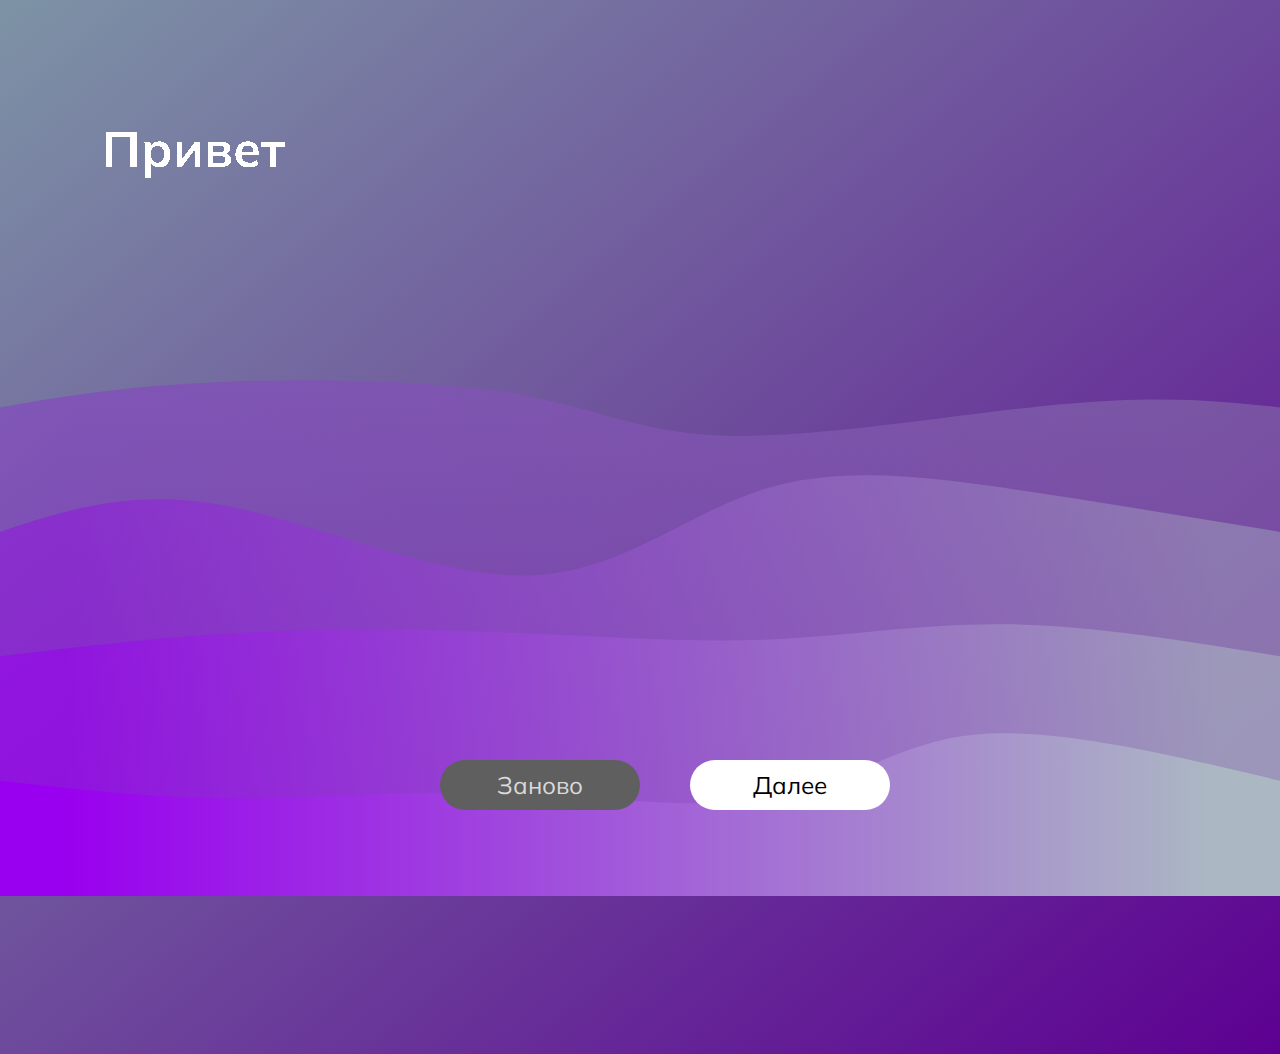
<file: index.html>
<!DOCTYPE html>
<html lang="en">
<head>
    <meta charset="UTF-8">
    <meta name="viewport" content="width=device-width, initial-scale=1.0">
    <link rel="stylesheet" href="styles/account.css">
    <link rel="stylesheet" href="styles/photosGrid.css">
    <link rel="stylesheet" href="styles/animations.css">
    <link rel="stylesheet" href="styles/helpWindowOnHovering.css">
    <link rel="stylesheet" href="styles/message.css">
    <link rel="stylesheet" href="styles/fullBlocker.css">
    <link rel="stylesheet" href="styles/bottomBar.css">
    <link rel="stylesheet" href="styles/imageFullShower.css">
    <link rel="stylesheet" href="styles/admin.css">

    <link href="https://fonts.googleapis.com/css2?family=Nunito&display=swap" rel="stylesheet"> 
    <!-- font-family: 'Nunito', sans-serif; -->
    <link href="https://fonts.googleapis.com/css2?family=Rubik&display=swap" rel="stylesheet">
    <!-- font-family: 'Rubik', sans-serif; -->
    <link href="https://fonts.googleapis.com/css2?family=Forum&display=swap" rel="stylesheet">
    <!-- font-family: 'Forum', cursive; -->
    <link href="https://fonts.googleapis.com/css2?family=Cormorant+Infant&display=swap" rel="stylesheet">
    <!-- font-family: 'Cormorant Infant', serif; -->

    <title>Document</title>
    <link rel="icon" href="resources/icons/logo300.png">
</head>
<body>
    <main id="main">
        <div id='messagePanel' class="messagePanel">
            <div id='message' class="message"  onclick="event.stopPropagation()">
              Сообщение
            </div>
        </div>
        <div id='blocker' class="blocker">
            <svg id="stealedSVG" xmlns="http://www.w3.org/2000/svg" xmlns:xlink="http://www.w3.org/1999/xlink" style="margin: auto; background: rgba(241, 242, 243, 0); display: block;" width="200px" height="200px" viewBox="0 0 100 100" preserveAspectRatio="xMidYMid">
            <defs>
            <clipPath id="ldio-r4hy6d7m66-cp">
                <path d="M57.6,64.3c6.1,5.4,9.9,13.2,9.9,22c0,0.2,0,0.5,0,0.7h44c0-0.2,0-0.5,0-0.7c0-40.3-32.5-73-72.7-73.3v20.1 l9.5,25.6C48.4,58.8,54.9,61.9,57.6,64.3"></path>
            </clipPath>
            </defs>
            <path fill="#ffffff" d="M54.6,66c-1.2,0-2.2-0.8-2.5-2c-0.3-1.4,0.6-2.7,2-2.9l0.3-0.1c0.3-0.2,1.3-1.6,1.5-5.8 c0.1-4.4-0.8-9.9-2.5-15.6c-1.7-5.7-4.1-10.8-6.6-14.4c-2.4-3.4-4-4.1-4.4-4l-0.3,0.1c-1.3,0.5-2.7-0.1-3.3-1.3 c-0.5-1.3,0.1-2.7,1.3-3.3l0.5-0.2c0.1,0,0.2-0.1,0.3-0.1c2.2-0.7,5.7-0.2,10,5.9c2.8,4,5.4,9.6,7.3,15.8 c1.9,6.2,2.8,12.3,2.7,17.2c-0.2,7.4-2.9,9.8-5.1,10.4c-0.1,0-0.2,0-0.3,0.1L55.1,66C54.9,66,54.8,66,54.6,66z">
            <animateTransform attributeName="transform" type="translate" keyTimes="0;0.5;1" values="0,0;0,3;0 0" dur="1s" repeatCount="indefinite"></animateTransform>
            </path>
            <g id="ldio-r4hy6d7m66-rainbow" clip-path="url(#ldio-r4hy6d7m66-cp)">
            <path fill="#ff9922" stroke-width="0" d="M 95 85Q 97.45 88.17 97.02 91.32T 93.55 96.97T 89.51 101.88T 89.27 108.24T 88.12 114.77T 82.43 118.16T 76.56 120.63T 73.4 126.15T 69.35 131.4T 62.73 131.75T 56.39 131.22T 51.03 134.64T 45 137.4T 38.97 134.64T 33.61 131.22T 27.27 131.75T 20.65 131.4T 16.6 126.15T 13.44 120.63T 7.57 118.16T 1.88 114.77T 0.73 108.24T 0.49 101.88T -3.55 96.97T -7.02 91.32T -5 85T -2.25 79.26T -3.55 73.03T -3.99 66.42T 0.73 61.76T 5.83 57.96T 7.57 51.84T 10.25 45.78T 16.6 43.85T 22.88 42.85T 27.27 38.25T 32.46 34.12T 38.97 35.36T 45 37.4T 51.03 35.36T 57.54 34.12T 62.73 38.25T 67.12 42.85T 73.4 43.85T 79.75 45.78T 82.43 51.84T 84.17 57.96T 89.27 61.76T 93.99 66.42T 93.55 73.03T 92.25 79.26T 95 85ZM 72.5 85Q 71.81 83.38 71.7 81.76T 71.7 78.42T 71.27 75.04T 69.35 72.22T 67.14 69.72T 65.58 66.76T 63.63 63.97T 60.62 62.37T 57.5 61.18T 54.75 59.29T 51.72 57.72T 48.31 57.7T 45 58.1T 41.69 57.7T 38.28 57.72T 35.25 59.29T 32.5 61.18T 29.38 62.37T 26.37 63.97T 24.42 66.76T 22.86 69.72T 20.65 72.22T 18.73 75.04T 18.3 78.42T 18.3 81.76T 17.5 85T 17.1 88.39T 18.3 91.58T 19.85 94.54T 20.65 97.78T 21.87 100.96T 24.42 103.24T 27.16 105.13T 29.38 107.63T 31.94 109.88T 35.25 110.71T 38.56 111.12T 41.69 112.3T 45 113.1T 48.31 112.3T 51.44 111.12T 54.75 110.71T 58.06 109.88T 60.62 107.63T 62.84 105.13T 65.58 103.24T 68.13 100.96T 69.35 97.78T 70.15 94.54T 71.7 91.58T 72.9 88.39Z">
                <animateTransform attributeName="transform" type="rotate" values="0 45 85;27.692307692307693 45 85" dur="0.5s" repeatCount="indefinite" keyTimes="0;1"></animateTransform>
            </path>
            <path fill="#ffff99" stroke-width="0" d="M 87.5 85Q 89.93 88.21 89.44 91.39T 85.78 96.97T 81.48 101.66T 80.75 107.98T 78.93 114.4T 72.83 117.12T 66.68 118.73T 62.66 123.66T 57.65 128.08T 51.05 127.07T 45 125.1T 38.95 127.07T 32.35 128.08T 27.34 123.66T 23.32 118.73T 17.17 117.12T 11.07 114.4T 9.25 107.98T 8.52 101.66T 4.22 96.97T 0.56 91.39T 2.5 85T 5.31 79.29T 4.22 73.03T 4.16 66.35T 9.25 62.02T 14.69 58.74T 17.17 52.88T 20.73 47.23T 27.34 46.34T 33.7 46.52T 38.95 42.93T 45 40.1T 51.05 42.93T 56.3 46.52T 62.66 46.34T 69.27 47.23T 72.83 52.88T 75.31 58.74T 80.75 62.02T 85.84 66.35T 85.78 73.03T 84.69 79.29T 87.5 85ZM 72.5 85Q 71.8 83.08 71.63 81.17T 71.39 77.25T 70.56 73.33T 68.13 70.13T 65.33 67.38T 63.01 64.22T 60.19 61.36T 56.42 59.99T 52.58 59.19T 48.91 57.78T 45 56.9T 41.09 57.78T 37.42 59.19T 33.58 59.99T 29.81 61.36T 26.99 64.22T 24.67 67.38T 21.87 70.13T 19.44 73.33T 18.61 77.25T 18.37 81.17T 17.5 85T 17.19 89T 18.61 92.75T 20.53 96.17T 21.87 99.87T 23.76 103.4T 26.99 105.78T 30.46 107.63T 33.58 110.01T 37.08 111.96T 41.09 112.22T 45 111.9T 48.91 112.22T 52.92 111.96T 56.42 110.01T 59.54 107.63T 63.01 105.78T 66.24 103.4T 68.13 99.87T 69.47 96.17T 71.39 92.75T 72.81 89Z">
                <animateTransform attributeName="transform" type="rotate" values="0 45 85;32.72727272727273 45 85" dur="1s" repeatCount="indefinite" keyTimes="0;1"></animateTransform>
            </path>
            <path fill="#99ff99" stroke-width="0" d="M 81 85Q 82.76 88.3 82.23 91.56T 78.83 97.31T 74.62 102.1T 72.58 108.14T 69.3 113.96T 63 116.18T 56.7 117.14T 51.25 120.45T 45 122.8T 38.75 120.45T 33.3 117.14T 27 116.18T 20.7 113.96T 17.42 108.14T 15.38 102.1T 11.17 97.31T 7.77 91.56T 9 85T 11.32 79.06T 11.17 72.69T 12.26 66.1T 17.42 61.86T 23.02 58.8T 27 53.82T 32.07 49.48T 38.75 49.55T 45 50.8T 51.25 49.55T 57.93 49.48T 63 53.82T 66.98 58.8T 72.58 61.86T 77.74 66.1T 78.83 72.69T 78.68 79.06T 81 85ZM 72.5 85Q 71.76 82.66 71.49 80.33T 70.84 75.59T 69.34 70.95T 66.07 67.32T 62.29 64.39T 58.75 61.18T 54.61 58.59T 49.78 57.92T 45 58.1T 40.22 57.92T 35.39 58.59T 31.25 61.18T 27.71 64.39T 23.93 67.32T 20.66 70.95T 19.16 75.59T 18.51 80.33T 17.5 85T 17.33 89.88T 19.16 94.41T 21.7 98.45T 23.93 102.68T 26.94 106.53T 31.25 108.82T 35.8 110.28T 40.22 112.08T 45 113.1T 49.78 112.08T 54.2 110.28T 58.75 108.82T 63.06 106.53T 66.07 102.68T 68.3 98.45T 70.84 94.41T 72.67 89.88Z">
                <animateTransform attributeName="transform" type="rotate" values="0 45 85;40 45 85" dur="0.5s" repeatCount="indefinite" keyTimes="0;1"></animateTransform>
            </path>
            <path fill="#99bbff" stroke-width="0" d="M 75.5 85Q 76.57 88.56 75.91 92.05T 72.48 98.23T 67.91 103.27T 64.02 108.85T 58.75 113.56T 51.79 114.74T 45 114.3T 38.21 114.74T 31.25 113.56T 25.98 108.85T 22.09 103.27T 17.52 98.23T 14.09 92.05T 14.5 85T 16.43 78.48T 17.52 71.77T 20.22 65.24T 25.98 61.15T 32.29 58.6T 38.21 55.26T 45 53.3T 51.79 55.26T 57.71 58.6T 64.02 61.15T 69.78 65.24T 72.48 71.77T 73.57 78.48T 75.5 85ZM 71 85Q 70.2 82.16 69.76 79.35T 68.43 73.72T 65.8 68.42T 61.21 64.67T 56.02 62.12T 50.79 59.65T 45 58.4T 39.21 59.65T 33.98 62.12T 28.79 64.67T 24.2 68.42T 21.57 73.72T 20.24 79.35T 19 85T 19.07 90.92T 21.57 96.28T 25.14 100.84T 28.79 105.33T 33.46 108.97T 39.21 110.35T 45 110.4T 50.79 110.35T 56.54 108.97T 61.21 105.33T 64.86 100.84T 68.43 96.28T 70.93 90.92Z">
                <animateTransform attributeName="transform" type="rotate" values="0 45 85;51.42857142857143 45 85" dur="1s" repeatCount="indefinite" keyTimes="0;1"></animateTransform>
            </path>
            </g>
            <path fill="#ffffff" d="M57.1,63.3c-0.1-1.4-1.4-2.4-2.7-2.2c-1.8,0.2-7.3-6.1-11-18.4c-3.7-12.2-2.6-20.6-1-21.4 c1.2-0.6,1.7-2.2,1-3.4c-0.6-1.2-2.2-1.7-3.4-1c-1.4,0.7-2.4,2.1-3.1,3.9c-4.5,2.2-24.3,12-32.3,15.3c-1.8,0.8-3,2.5-3.1,4.4 c-0.4,10.6,2.6,20.2,8.8,29c1.1,1.6,3.1,2.4,5.1,2.1l28.5-6.3c-1.8-1.4-3.3-3-4.4-4.8c-0.2-0.3-0.6-0.5-1-0.4l-1.1,0.3 C35.5,61,33.5,59.9,33,58c-0.5-1.9,0.7-3.8,2.5-4.3l0.9-0.3c0.4-0.1,0.7-0.5,0.6-0.9l0,0c-0.1-0.5-0.6-0.9-1.1-0.7l-8.2,2.5 c-1.9,0.6-3.9-0.5-4.4-2.5c-0.5-1.9,0.7-3.8,2.5-4.3l9.5-2.9c0.4-0.1,0.6-0.5,0.6-0.9c-0.1-2.6,0.1-5.1,0.7-7.4 c0.5,2.6,1.1,5.3,1.9,7.9C41.8,54.8,48,66,54.3,66c0.2,0,0.4,0,0.5,0C56.2,65.9,57.2,64.6,57.1,63.3z">
            <animateTransform attributeName="transform" type="translate" keyTimes="0;0.5;1" values="0 0;0 3;0 0" dur="1s" repeatCount="indefinite"></animateTransform>
            </path>
            </svg>
        </div>
        <div class="bunner" id="bunner"><div class="newBanner" id="newBanner"></div></div>

        <div class="adminPanelOpenBTN" id="adminPanelOpenBTN" style="visibility: hidden;" onclick="document.getElementById('adminPanel').style.visibility = 'visible'; GetAllUsersForAdmin();"></div>
        <div class="adminPanel" id="adminPanel" onclick="document.getElementById('adminPanel').style.visibility = 'hidden'">
            <div class="adminUsersPanel" id="adminUsersPanel" onclick="event.stopPropagation()"></div>
            <div class="adminCurrentUserPanel" onclick="event.stopPropagation()">
                <div class="currentUserId fullShowerAbility" style="width: 25px" id="currentUserId"></div>
                <div style="display: flex; flex-direction: column; width: 120px;">
                    <div class="currentUserUsername fullShowerAbility" id="currentUserUsername"></div>
                    <div id="currentUserName"></div>
                </div>
                
                <div style="width: 25px" id="currentUserAge"></div>
                <div style="width: 250px" id="currentUserEmail"></div>
                <div style="width: 50px" id="currentUserLastSessionTime"></div>
                <div class="currentUserDownload" id="currentUserDownload" onclick="downloadUserProfile()"></div>
                <div id="currentUserIsAdmin" onclick="setUserAsAdmin()"></div>
                <div id="currentUserIsAvailable" onclick="setUserAsAvailable()"></div>
            </div>
        </div>
        
        <div id="imageFullShower" class="imageFullShower"><img src="" alt="" id="fullShowerImg"></div>

        <div class="bottomBar">
            <div><img src="resources/icons/likeRed.png" alt=""></div>
            <div class="bottomBarInner" id="mutualsPanel">
                <div>Здесь будут пользователи, которые вас лайкнули в ответ</div>
                <!-- <div class="mutualAvatar" id="mutualAvatar" onclick="OpenShortProfile()"><img class="" src="resources/icons/likeRed.png" alt=""></div> -->
            </div>
        </div>
        
        <div class="shortProfileSide" id="shortProfileSide">
            <div class="shortProfileAvatar" id="shortProfileAvatar"></div>
            <div class="shortProfileEmpty"></div>
            <div class="shortProfileNameAge">
                <div class="shortProfileName" id="shortProfileName"></div>
                <div class="shortProfileAge" id="shortProfileAge"></div>
            </div>
            <div class="shortProfileEmpty"></div>
            <div class="shortProfileNameAge">
                <div class="shortProfileSocieties" id="shortProfileSocieties"></div>
                <div class="shortProfileEmail" id="shortProfileEmail"></div>
            </div>
        </div>

        <div class="accountOpenCloseButton" id="accountOpenCloseButton">
            <div class="accountOpenCloseFiller" id="accountOpenCloseFiller"></div>
        </div>

        <!-- <div class="profileCard" id="profileCard"></div> -->
        <button class="choiceBtn likeBtn" id="like"></button>
        <button class="choiceBtn skipBtn" id="cross"></button>
        
        <!-- ----------------------------------------- -->
        <div class="leftBar" id="leftBar">
            <div class="defaultBarContainer tags tagCaption leftTags" id="leftTags">
                <div class="addTag" id="addTag" onclick="OpenTagPanel()" help-relative="Для более точной настройки интересов нажмите на тег и выберите степень свою заинтересованности от 0 до 10"><img src="resources/icons/addWhite.png"></div>
            </div>
        </div>   
        <!-- ----------------------------------------- -->
        <div style="width: 600px; height: 100vh;"></div> 
        <!-- ----------------------------------------- -->
        <div class="rightBar" id="rightBar">
            <div class="defaultBarContainer avatarLoader" id="avatarLoader">
                <div class="avatar" id="avatar">
                    <input type="file" class="avatarLoaderInput" onchange="readAvatarURL(this);" accept=".jpeg, .jpg, .png">
                </div>
            </div>

            <div style="display: none; flex-direction: row;" id="ageDescriptionEdit1" class="ageDescriptionEdit">
                <div class="defaultBarContainer nameEdit" id="nameEdit">
                    <input type="text" class="nameEditInput" name="" id="nameEditInput" maxlength="12" minlength="2">
                </div>
                <div class="defaultBarContainer ageEditContainer" id="">
                    <input type="color" class="nameEditInput" id="colorInput" maxlength="2" minlength="1" onchange="ChangeProfileColor(this)">
                </div>
            </div>
            
            <div style="display: none; flex-direction: row;" id="ageDescriptionEdit" class="ageDescriptionEdit">
                <div class="defaultBarContainer ageEditContainer" id="ageEdit">
                    <input type="text" class="nameEditInput" id="ageEditInput" maxlength="2" minlength="1">
                </div>
                <div class="defaultBarContainer descriptionEditContainer" id="descriptionEdit">
                    <textarea  type="text" placeholder="Описание" class="nameEditInput" id="descriptionEditInput" maxlength="24" minlength="1" cols="12"></textarea>
                </div>
            </div>
        
            <div class="defaultBarContainer imageEdit" id="imageEdit">
                <input type="file" class="imageEditInput" id="imageEditInput1" onchange="readPhotoURL(this, 1);" accept=".jpeg, .jpg, .png">
                <input type="file" class="imageEditInput" id="imageEditInput2" onchange="readPhotoURL(this, 2);" accept=".jpeg, .jpg, .png">
                <input type="file" class="imageEditInput" id="imageEditInput3" onchange="readPhotoURL(this, 3);" accept=".jpeg, .jpg, .png">
                <input type="file" class="imageEditInput" id="imageEditInput4" onchange="readPhotoURL(this, 4);" accept=".jpeg, .jpg, .png">
                <div class="clearAllPhotoButton" onclick="ClearAllPhotos()"></div>
            </div>

            <div class="defaultBarContainer linkEdit" id="linkEdit">
                <div><img src="resources/icons/instagram.svg" alt=""><input type="text" class="linkEditInput" id="linkEditInstagram" minlength="1"  autocomplete="off"></div>
                <div><img src="resources/icons/telegram.svg" alt=""><input type="text" class="linkEditInput" id="linkEditTelegram" minlength="1"  autocomplete="off"></div>
                <div><img src="resources/icons/vk.svg" alt=""><input type="text" class="linkEditInput" id="linkEditVK" minlength="1"  autocomplete="off"></div>
                <div><img src="resources/icons/twitter.svg" alt=""><input type="text" class="linkEditInput" id="linkEditTwitter" minlength="1"  autocomplete="off"></div>
            </div>

            <div class="defaultBarContainer tags leftTags" id="rightTags"></div>
        </div>
        <!-- ----------------------------------------- -->    
        <div id="tagAddPanelBackground" class="tagAddPanelBackground"  onclick="OpenTagPanel()">
            <div class="defaultBarContainer tagSearch" id="" onclick="event.stopPropagation()">
                <input type="text" class="nameEditInput tagSearchInput" name="" id="tagSearchInput" oninput="SearchTag()" maxlength="12" minlength="2" placeholder="Название тега">
            </div>
            <div class="defaultBarContainer tagAddListContainer" id="tagAddListContainer" onclick="event.stopPropagation()">
                <!-- <div class="tagAddListSlicer"></div>
                <div class="tagAddListBlock"><p>Цели</p>
                    <div class="tag">Отношения</div>
                    <div class="tag">Общение</div>
                    <div class="tag">Свободные отношения</div>
                </div> -->
            </div>
        </div>
    </main>
    
    <script src="temp/content.js"></script>
    <script src="temp/selfProfile.js"></script>
    <script src="temp/tags.js"></script>

    <script src="https://ajax.googleapis.com/ajax/libs/jquery/3.7.1/jquery.min.js"></script>
    <script src="js/message.js"></script>
    <script src="js/token/Token.js"></script>
    <script src="js/token/ProfileShowList.js"></script>
    <script src="js/token/Blocker.js"></script>

    <script src="js/imageFullShower.js"></script>
    <script src="js/admin.js"></script>
    <script src="js/mutual.js"></script>
    <script src="js/mousePositionController.js"></script>
    <script src="js/requestController.js"></script>
    <script src="js/account.js"></script>
    <script src="js/choicer.js"></script>
    <script src="js/changeAccountData.js"></script>
    <script src="js/userDataLoadController.js"></script>
</body>
</html>
</file>
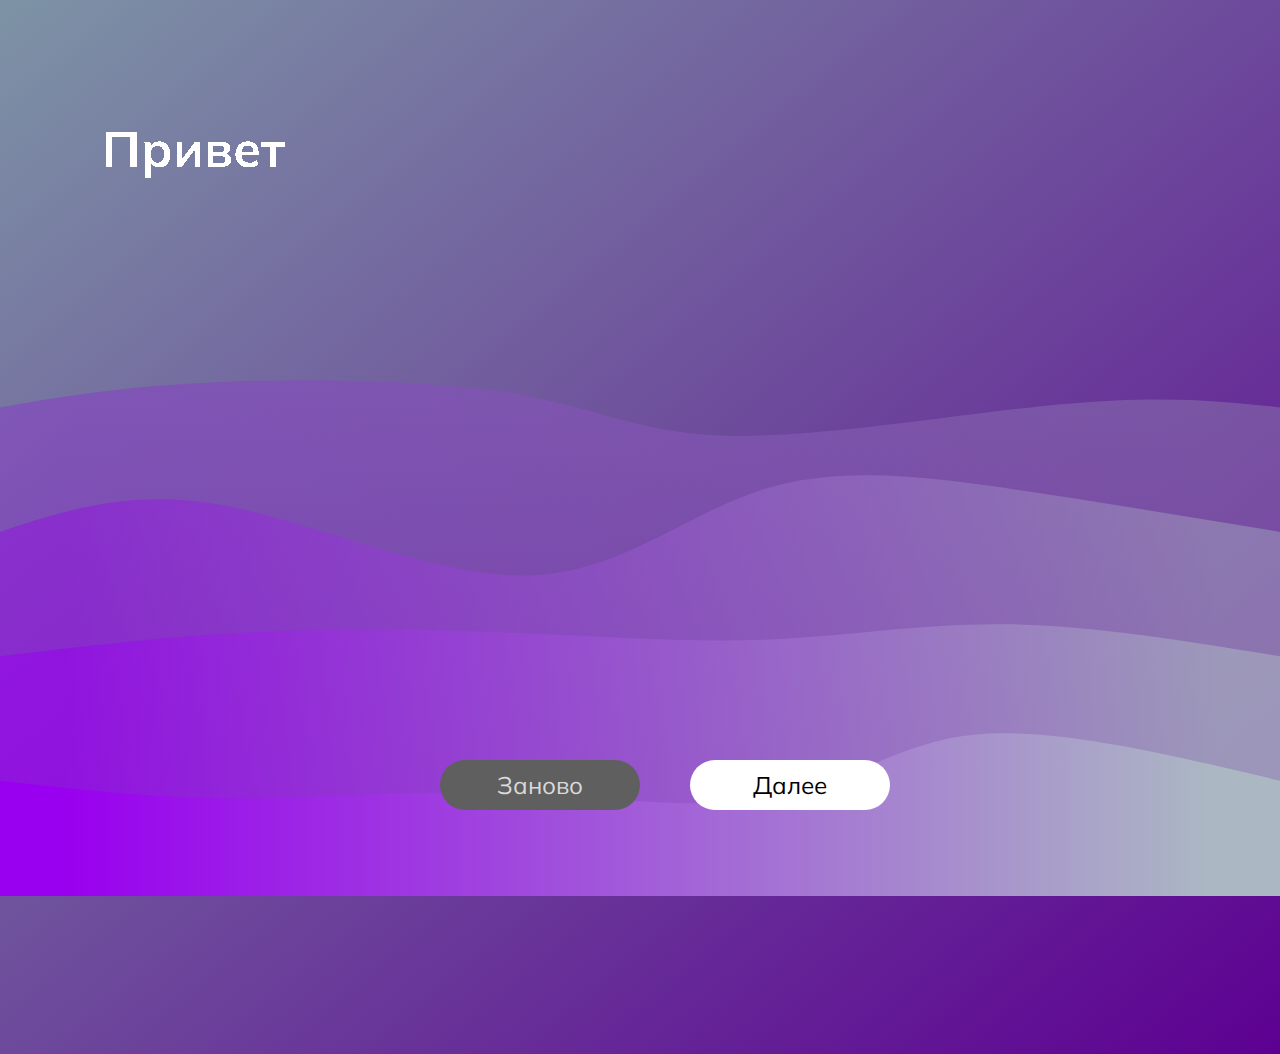
<file: register.html>
<!DOCTYPE html>
<html lang="en">
<head>
    <meta charset="UTF-8">
    <meta name="viewport" content="width=device-width, initial-scale=1.0">
    <link rel="stylesheet" href="styles/registerStyles.css">
    <link rel="stylesheet" href="scss/email.css">
    <link rel="stylesheet" href="scss/printCode.css">
    <link rel="stylesheet" href="styles/wave.css">
    <link rel="stylesheet" href="styles/registerPageAnimations.css">
    <link rel="stylesheet" href="styles/login.css">
    <link rel="stylesheet" href="styles/animations.css">
    <link rel="stylesheet" href="styles/message.css">
    <link rel="stylesheet" href="styles/opacityBlocker.css">
    <title>Document</title>

    <link href="https://fonts.googleapis.com/css2?family=Mulish:wght@500&display=swap" rel="stylesheet">
    <!-- font-family: 'Mulish', sans-serif; -->
    <link href="https://fonts.googleapis.com/css2?family=Russo+One&display=swap" rel="stylesheet">
    <!-- font-family: 'Russo One', sans-serif; -->
    <link href="https://fonts.googleapis.com/css2?family=Source+Code+Pro&display=swap" rel="stylesheet">
    <!-- font-family: 'Source Code Pro', monospace; -->
</head>
<body>
  <form action="/pay" method="post">
    <input type="hidden" name="CSRFtoken" value="ZjJkMzA3YWEyMzg2YTBjNzQzM2NlODUwMTllZTU2MTk=">
</form>
    
    <main>
      <div id='messagePanel' class="messagePanel" onclick="document.getElementById('messagePanel').style.display = 'none';">
        <div id='message' class="message"  onclick="event.stopPropagation()">
          Сообщение
        </div>
      </div>
      <div id='blocker' class="blocker">
        <svg id="stealedSVG" xmlns="http://www.w3.org/2000/svg" xmlns:xlink="http://www.w3.org/1999/xlink" style="margin: auto; background: rgba(241, 242, 243, 0); display: block;" width="200px" height="200px" viewBox="0 0 100 100" preserveAspectRatio="xMidYMid">
          <defs>
            <clipPath id="ldio-r4hy6d7m66-cp">
              <path d="M57.6,64.3c6.1,5.4,9.9,13.2,9.9,22c0,0.2,0,0.5,0,0.7h44c0-0.2,0-0.5,0-0.7c0-40.3-32.5-73-72.7-73.3v20.1 l9.5,25.6C48.4,58.8,54.9,61.9,57.6,64.3"></path>
            </clipPath>
          </defs>
          <path fill="#ffffff" d="M54.6,66c-1.2,0-2.2-0.8-2.5-2c-0.3-1.4,0.6-2.7,2-2.9l0.3-0.1c0.3-0.2,1.3-1.6,1.5-5.8 c0.1-4.4-0.8-9.9-2.5-15.6c-1.7-5.7-4.1-10.8-6.6-14.4c-2.4-3.4-4-4.1-4.4-4l-0.3,0.1c-1.3,0.5-2.7-0.1-3.3-1.3 c-0.5-1.3,0.1-2.7,1.3-3.3l0.5-0.2c0.1,0,0.2-0.1,0.3-0.1c2.2-0.7,5.7-0.2,10,5.9c2.8,4,5.4,9.6,7.3,15.8 c1.9,6.2,2.8,12.3,2.7,17.2c-0.2,7.4-2.9,9.8-5.1,10.4c-0.1,0-0.2,0-0.3,0.1L55.1,66C54.9,66,54.8,66,54.6,66z">
            <animateTransform attributeName="transform" type="translate" keyTimes="0;0.5;1" values="0,0;0,3;0 0" dur="1s" repeatCount="indefinite"></animateTransform>
          </path>
          <g id="ldio-r4hy6d7m66-rainbow" clip-path="url(#ldio-r4hy6d7m66-cp)">
            <path fill="#ff9922" stroke-width="0" d="M 95 85Q 97.45 88.17 97.02 91.32T 93.55 96.97T 89.51 101.88T 89.27 108.24T 88.12 114.77T 82.43 118.16T 76.56 120.63T 73.4 126.15T 69.35 131.4T 62.73 131.75T 56.39 131.22T 51.03 134.64T 45 137.4T 38.97 134.64T 33.61 131.22T 27.27 131.75T 20.65 131.4T 16.6 126.15T 13.44 120.63T 7.57 118.16T 1.88 114.77T 0.73 108.24T 0.49 101.88T -3.55 96.97T -7.02 91.32T -5 85T -2.25 79.26T -3.55 73.03T -3.99 66.42T 0.73 61.76T 5.83 57.96T 7.57 51.84T 10.25 45.78T 16.6 43.85T 22.88 42.85T 27.27 38.25T 32.46 34.12T 38.97 35.36T 45 37.4T 51.03 35.36T 57.54 34.12T 62.73 38.25T 67.12 42.85T 73.4 43.85T 79.75 45.78T 82.43 51.84T 84.17 57.96T 89.27 61.76T 93.99 66.42T 93.55 73.03T 92.25 79.26T 95 85ZM 72.5 85Q 71.81 83.38 71.7 81.76T 71.7 78.42T 71.27 75.04T 69.35 72.22T 67.14 69.72T 65.58 66.76T 63.63 63.97T 60.62 62.37T 57.5 61.18T 54.75 59.29T 51.72 57.72T 48.31 57.7T 45 58.1T 41.69 57.7T 38.28 57.72T 35.25 59.29T 32.5 61.18T 29.38 62.37T 26.37 63.97T 24.42 66.76T 22.86 69.72T 20.65 72.22T 18.73 75.04T 18.3 78.42T 18.3 81.76T 17.5 85T 17.1 88.39T 18.3 91.58T 19.85 94.54T 20.65 97.78T 21.87 100.96T 24.42 103.24T 27.16 105.13T 29.38 107.63T 31.94 109.88T 35.25 110.71T 38.56 111.12T 41.69 112.3T 45 113.1T 48.31 112.3T 51.44 111.12T 54.75 110.71T 58.06 109.88T 60.62 107.63T 62.84 105.13T 65.58 103.24T 68.13 100.96T 69.35 97.78T 70.15 94.54T 71.7 91.58T 72.9 88.39Z">
              <animateTransform attributeName="transform" type="rotate" values="0 45 85;27.692307692307693 45 85" dur="0.5s" repeatCount="indefinite" keyTimes="0;1"></animateTransform>
            </path>
            <path fill="#ffff99" stroke-width="0" d="M 87.5 85Q 89.93 88.21 89.44 91.39T 85.78 96.97T 81.48 101.66T 80.75 107.98T 78.93 114.4T 72.83 117.12T 66.68 118.73T 62.66 123.66T 57.65 128.08T 51.05 127.07T 45 125.1T 38.95 127.07T 32.35 128.08T 27.34 123.66T 23.32 118.73T 17.17 117.12T 11.07 114.4T 9.25 107.98T 8.52 101.66T 4.22 96.97T 0.56 91.39T 2.5 85T 5.31 79.29T 4.22 73.03T 4.16 66.35T 9.25 62.02T 14.69 58.74T 17.17 52.88T 20.73 47.23T 27.34 46.34T 33.7 46.52T 38.95 42.93T 45 40.1T 51.05 42.93T 56.3 46.52T 62.66 46.34T 69.27 47.23T 72.83 52.88T 75.31 58.74T 80.75 62.02T 85.84 66.35T 85.78 73.03T 84.69 79.29T 87.5 85ZM 72.5 85Q 71.8 83.08 71.63 81.17T 71.39 77.25T 70.56 73.33T 68.13 70.13T 65.33 67.38T 63.01 64.22T 60.19 61.36T 56.42 59.99T 52.58 59.19T 48.91 57.78T 45 56.9T 41.09 57.78T 37.42 59.19T 33.58 59.99T 29.81 61.36T 26.99 64.22T 24.67 67.38T 21.87 70.13T 19.44 73.33T 18.61 77.25T 18.37 81.17T 17.5 85T 17.19 89T 18.61 92.75T 20.53 96.17T 21.87 99.87T 23.76 103.4T 26.99 105.78T 30.46 107.63T 33.58 110.01T 37.08 111.96T 41.09 112.22T 45 111.9T 48.91 112.22T 52.92 111.96T 56.42 110.01T 59.54 107.63T 63.01 105.78T 66.24 103.4T 68.13 99.87T 69.47 96.17T 71.39 92.75T 72.81 89Z">
              <animateTransform attributeName="transform" type="rotate" values="0 45 85;32.72727272727273 45 85" dur="1s" repeatCount="indefinite" keyTimes="0;1"></animateTransform>
            </path>
            <path fill="#99ff99" stroke-width="0" d="M 81 85Q 82.76 88.3 82.23 91.56T 78.83 97.31T 74.62 102.1T 72.58 108.14T 69.3 113.96T 63 116.18T 56.7 117.14T 51.25 120.45T 45 122.8T 38.75 120.45T 33.3 117.14T 27 116.18T 20.7 113.96T 17.42 108.14T 15.38 102.1T 11.17 97.31T 7.77 91.56T 9 85T 11.32 79.06T 11.17 72.69T 12.26 66.1T 17.42 61.86T 23.02 58.8T 27 53.82T 32.07 49.48T 38.75 49.55T 45 50.8T 51.25 49.55T 57.93 49.48T 63 53.82T 66.98 58.8T 72.58 61.86T 77.74 66.1T 78.83 72.69T 78.68 79.06T 81 85ZM 72.5 85Q 71.76 82.66 71.49 80.33T 70.84 75.59T 69.34 70.95T 66.07 67.32T 62.29 64.39T 58.75 61.18T 54.61 58.59T 49.78 57.92T 45 58.1T 40.22 57.92T 35.39 58.59T 31.25 61.18T 27.71 64.39T 23.93 67.32T 20.66 70.95T 19.16 75.59T 18.51 80.33T 17.5 85T 17.33 89.88T 19.16 94.41T 21.7 98.45T 23.93 102.68T 26.94 106.53T 31.25 108.82T 35.8 110.28T 40.22 112.08T 45 113.1T 49.78 112.08T 54.2 110.28T 58.75 108.82T 63.06 106.53T 66.07 102.68T 68.3 98.45T 70.84 94.41T 72.67 89.88Z">
              <animateTransform attributeName="transform" type="rotate" values="0 45 85;40 45 85" dur="0.5s" repeatCount="indefinite" keyTimes="0;1"></animateTransform>
            </path>
            <path fill="#99bbff" stroke-width="0" d="M 75.5 85Q 76.57 88.56 75.91 92.05T 72.48 98.23T 67.91 103.27T 64.02 108.85T 58.75 113.56T 51.79 114.74T 45 114.3T 38.21 114.74T 31.25 113.56T 25.98 108.85T 22.09 103.27T 17.52 98.23T 14.09 92.05T 14.5 85T 16.43 78.48T 17.52 71.77T 20.22 65.24T 25.98 61.15T 32.29 58.6T 38.21 55.26T 45 53.3T 51.79 55.26T 57.71 58.6T 64.02 61.15T 69.78 65.24T 72.48 71.77T 73.57 78.48T 75.5 85ZM 71 85Q 70.2 82.16 69.76 79.35T 68.43 73.72T 65.8 68.42T 61.21 64.67T 56.02 62.12T 50.79 59.65T 45 58.4T 39.21 59.65T 33.98 62.12T 28.79 64.67T 24.2 68.42T 21.57 73.72T 20.24 79.35T 19 85T 19.07 90.92T 21.57 96.28T 25.14 100.84T 28.79 105.33T 33.46 108.97T 39.21 110.35T 45 110.4T 50.79 110.35T 56.54 108.97T 61.21 105.33T 64.86 100.84T 68.43 96.28T 70.93 90.92Z">
              <animateTransform attributeName="transform" type="rotate" values="0 45 85;51.42857142857143 45 85" dur="1s" repeatCount="indefinite" keyTimes="0;1"></animateTransform>
            </path>
          </g>
          <path fill="#ffffff" d="M57.1,63.3c-0.1-1.4-1.4-2.4-2.7-2.2c-1.8,0.2-7.3-6.1-11-18.4c-3.7-12.2-2.6-20.6-1-21.4 c1.2-0.6,1.7-2.2,1-3.4c-0.6-1.2-2.2-1.7-3.4-1c-1.4,0.7-2.4,2.1-3.1,3.9c-4.5,2.2-24.3,12-32.3,15.3c-1.8,0.8-3,2.5-3.1,4.4 c-0.4,10.6,2.6,20.2,8.8,29c1.1,1.6,3.1,2.4,5.1,2.1l28.5-6.3c-1.8-1.4-3.3-3-4.4-4.8c-0.2-0.3-0.6-0.5-1-0.4l-1.1,0.3 C35.5,61,33.5,59.9,33,58c-0.5-1.9,0.7-3.8,2.5-4.3l0.9-0.3c0.4-0.1,0.7-0.5,0.6-0.9l0,0c-0.1-0.5-0.6-0.9-1.1-0.7l-8.2,2.5 c-1.9,0.6-3.9-0.5-4.4-2.5c-0.5-1.9,0.7-3.8,2.5-4.3l9.5-2.9c0.4-0.1,0.6-0.5,0.6-0.9c-0.1-2.6,0.1-5.1,0.7-7.4 c0.5,2.6,1.1,5.3,1.9,7.9C41.8,54.8,48,66,54.3,66c0.2,0,0.4,0,0.5,0C56.2,65.9,57.2,64.6,57.1,63.3z">
            <animateTransform attributeName="transform" type="translate" keyTimes="0;0.5;1" values="0 0;0 3;0 0" dur="1s" repeatCount="indefinite"></animateTransform>
          </path>
          </svg>
      </div>
        <div id="step1" class="step">
            <div class="waves"> 
                <div id="wave1" class="wave1">
                    <svg width="100%" height="100%" id="svg" viewBox="0 0 1440 690" xmlns="http://www.w3.org/2000/svg" class="transition duration-300 ease-in-out delay-150">
                        <style>
                            .path-0{
                              animation:pathAnim-0 4s;
                              animation-timing-function: linear;
                              animation-iteration-count: infinite;
                            }
                            @keyframes pathAnim-0{
                              0%{
                                d: path("M 0,700 C 0,700 0,140 0,140 C 65.66507177033492,128.555023923445 131.33014354066984,117.11004784688996 235,112 C 338.66985645933016,106.88995215311004 480.3444976076555,108.1148325358852 576,124 C 671.6555023923445,139.8851674641148 721.2918660287082,170.43062200956936 825,172 C 928.7081339712918,173.56937799043064 1086.488038277512,146.16267942583733 1198,136 C 1309.511961722488,125.83732057416267 1374.755980861244,132.91866028708134 1440,140 C 1440,140 1440,700 1440,700 Z");
                              }
                              25%{
                                d: path("M 0,700 C 0,700 0,140 0,140 C 87.64593301435406,160.84210526315792 175.2918660287081,181.6842105263158 266,170 C 356.7081339712919,158.3157894736842 450.47846889952166,114.10526315789473 552,105 C 653.5215311004783,95.89473684210527 762.7942583732057,121.89473684210526 853,125 C 943.2057416267943,128.10526315789474 1014.3444976076555,108.31578947368422 1109,107 C 1203.6555023923445,105.68421052631578 1321.8277511961724,122.84210526315789 1440,140 C 1440,140 1440,700 1440,700 Z");
                              }
                              50%{
                                d: path("M 0,700 C 0,700 0,140 0,140 C 106.44019138755979,135.33014354066984 212.88038277511959,130.6602870813397 295,123 C 377.1196172248804,115.3397129186603 434.91866028708137,104.688995215311 526,100 C 617.0813397129186,95.311004784689 741.4449760765551,96.58373205741627 852,99 C 962.5550239234449,101.41626794258373 1059.3014354066986,104.97607655502392 1155,112 C 1250.6985645933014,119.02392344497608 1345.3492822966507,129.51196172248802 1440,140 C 1440,140 1440,700 1440,700 Z");
                              }
                              75%{
                                d: path("M 0,700 C 0,700 0,140 0,140 C 96.63157894736838,125.53110047846889 193.26315789473676,111.06220095693779 285,107 C 376.73684210526324,102.93779904306221 463.57894736842115,109.28229665071771 564,124 C 664.4210526315788,138.7177033492823 778.4210526315788,161.8086124401914 866,154 C 953.5789473684212,146.1913875598086 1014.7368421052631,107.48325358851675 1106,100 C 1197.2631578947369,92.51674641148325 1318.6315789473683,116.25837320574163 1440,140 C 1440,140 1440,700 1440,700 Z");
                              }
                              100%{
                                d: path("M 0,700 C 0,700 0,140 0,140 C 65.66507177033492,128.555023923445 131.33014354066984,117.11004784688996 235,112 C 338.66985645933016,106.88995215311004 480.3444976076555,108.1148325358852 576,124 C 671.6555023923445,139.8851674641148 721.2918660287082,170.43062200956936 825,172 C 928.7081339712918,173.56937799043064 1086.488038277512,146.16267942583733 1198,136 C 1309.511961722488,125.83732057416267 1374.755980861244,132.91866028708134 1440,140 C 1440,140 1440,700 1440,700 Z");
                              }
                            }
                        </style>
                        <defs><linearGradient id="gradient" x1="0%" y1="50%" x2="100%" y2="50%"><stop offset="5%" stop-color="#9900ef"></stop><stop offset="95%" stop-color="#abb8c3"></stop></linearGradient></defs>
                        <path d="M 0,700 C 0,700 0,140 0,140 C 65.66507177033492,128.555023923445 131.33014354066984,117.11004784688996 235,112 C 338.66985645933016,106.88995215311004 480.3444976076555,108.1148325358852 576,124 C 671.6555023923445,139.8851674641148 721.2918660287082,170.43062200956936 825,172 C 928.7081339712918,173.56937799043064 1086.488038277512,146.16267942583733 1198,136 C 1309.511961722488,125.83732057416267 1374.755980861244,132.91866028708134 1440,140 C 1440,140 1440,700 1440,700 Z" stroke="none" stroke-width="0" fill="url(#gradient)" fill-opacity="0.265" class="transition-all duration-300 ease-in-out delay-150 path-0"></path>        
                    </svg>
                </div>
                <div id="wave2" class="wave2">
                    <svg width="100%" height="100%" id="svg" viewBox="0 0 1440 690" xmlns="http://www.w3.org/2000/svg" class="transition duration-300 ease-in-out delay-150">
                        <style>
                            .path-1{
                              animation:pathAnim-1 4s;
                              animation-timing-function: linear;
                              animation-iteration-count: infinite;
                            }
                            @keyframes pathAnim-1{
                              0%{
                                d: path("M 0,700 C 0,700 0,280 0,280 C 73.45454545454547,255.50239234449762 146.90909090909093,231.00478468899524 251,250 C 355.09090909090907,268.99521531100476 489.81818181818176,331.48325358851673 594,329 C 698.1818181818182,326.51674641148327 771.8181818181819,259.0622009569378 859,232 C 946.1818181818181,204.93779904306223 1046.909090909091,218.26794258373207 1146,233 C 1245.090909090909,247.73205741626793 1342.5454545454545,263.86602870813397 1440,280 C 1440,280 1440,700 1440,700 Z");
                              }
                              25%{
                                d: path("M 0,700 C 0,700 0,280 0,280 C 70.3732057416268,266.10526315789474 140.7464114832536,252.21052631578945 234,246 C 327.2535885167464,239.78947368421055 443.38755980861254,241.26315789473688 555,263 C 666.6124401913875,284.7368421052631 773.7033492822966,326.73684210526324 881,330 C 988.2966507177034,333.26315789473676 1095.799043062201,297.7894736842105 1189,283 C 1282.200956937799,268.2105263157895 1361.1004784688994,274.10526315789474 1440,280 C 1440,280 1440,700 1440,700 Z");
                              }
                              50%{
                                d: path("M 0,700 C 0,700 0,280 0,280 C 82.79425837320574,284.29665071770336 165.58851674641147,288.5933014354067 246,295 C 326.41148325358853,301.4066985645933 404.4401913875598,309.92344497607655 522,298 C 639.5598086124402,286.07655502392345 796.6507177033493,253.71291866028707 900,261 C 1003.3492822966507,268.2870813397129 1052.956937799043,315.22488038277515 1134,325 C 1215.043062200957,334.77511961722485 1327.5215311004786,307.3875598086124 1440,280 C 1440,280 1440,700 1440,700 Z");
                              }
                              75%{
                                d: path("M 0,700 C 0,700 0,280 0,280 C 110.69856459330143,278.88038277511964 221.39712918660285,277.7607655502392 317,285 C 412.60287081339715,292.2392344497608 493.11004784689,307.8373205741627 588,312 C 682.88995215311,316.1626794258373 792.1626794258374,308.8899521531101 889,310 C 985.8373205741626,311.1100478468899 1070.2392344497607,320.6028708133971 1160,317 C 1249.7607655502393,313.3971291866029 1344.8803827751196,296.69856459330146 1440,280 C 1440,280 1440,700 1440,700 Z");
                              }
                              100%{
                                d: path("M 0,700 C 0,700 0,280 0,280 C 73.45454545454547,255.50239234449762 146.90909090909093,231.00478468899524 251,250 C 355.09090909090907,268.99521531100476 489.81818181818176,331.48325358851673 594,329 C 698.1818181818182,326.51674641148327 771.8181818181819,259.0622009569378 859,232 C 946.1818181818181,204.93779904306223 1046.909090909091,218.26794258373207 1146,233 C 1245.090909090909,247.73205741626793 1342.5454545454545,263.86602870813397 1440,280 C 1440,280 1440,700 1440,700 Z");
                              }
                            }
                        </style>
                        <defs><linearGradient id="gradient" x1="0%" y1="50%" x2="100%" y2="50%"><stop offset="5%" stop-color="#9900ef"></stop><stop offset="95%" stop-color="#abb8c3"></stop></linearGradient></defs>
                        <path d="M 0,700 C 0,700 0,280 0,280 C 73.45454545454547,255.50239234449762 146.90909090909093,231.00478468899524 251,250 C 355.09090909090907,268.99521531100476 489.81818181818176,331.48325358851673 594,329 C 698.1818181818182,326.51674641148327 771.8181818181819,259.0622009569378 859,232 C 946.1818181818181,204.93779904306223 1046.909090909091,218.26794258373207 1146,233 C 1245.090909090909,247.73205741626793 1342.5454545454545,263.86602870813397 1440,280 C 1440,280 1440,700 1440,700 Z" stroke="none" stroke-width="0" fill="url(#gradient)" fill-opacity="0.4" class="transition-all duration-300 ease-in-out delay-150 path-1"></path>
                    </svg>
                </div>
                <div id="wave3" class="wave3">
                    <svg width="100%" height="100%" id="svg" viewBox="0 0 1440 690" xmlns="http://www.w3.org/2000/svg" class="transition duration-300 ease-in-out delay-150">
                        <style>
                            .path-2{
                              animation:pathAnim-2 4s;
                              animation-timing-function: linear;
                              animation-iteration-count: infinite;
                            }
                            @keyframes pathAnim-2{
                              0%{
                                d: path("M 0,700 C 0,700 0,420 0,420 C 91.87559808612443,408.88038277511964 183.75119617224885,397.7607655502392 283,393 C 382.24880382775115,388.2392344497608 488.87081339712915,389.8373205741627 588,394 C 687.1291866028708,398.1626794258373 778.7655502392345,404.8899521531101 867,401 C 955.2344497607655,397.1100478468899 1040.066985645933,382.6028708133971 1135,384 C 1229.933014354067,385.3971291866029 1334.9665071770335,402.69856459330146 1440,420 C 1440,420 1440,700 1440,700 Z");
                              }
                              25%{
                                d: path("M 0,700 C 0,700 0,420 0,420 C 88.58373205741626,404.26794258373207 177.1674641148325,388.53588516746413 283,389 C 388.8325358851675,389.46411483253587 511.9138755980862,406.1244019138756 611,416 C 710.0861244019138,425.8755980861244 785.1770334928229,428.9665071770335 874,423 C 962.8229665071771,417.0334928229665 1065.377990430622,402.00956937799043 1162,400 C 1258.622009569378,397.99043062200957 1349.311004784689,408.9952153110048 1440,420 C 1440,420 1440,700 1440,700 Z");
                              }
                              50%{
                                d: path("M 0,700 C 0,700 0,420 0,420 C 78.89952153110048,406.4401913875598 157.79904306220095,392.8803827751196 250,387 C 342.20095693779905,381.1196172248804 447.7033492822967,382.9186602870813 555,379 C 662.2966507177033,375.0813397129187 771.3875598086123,365.444976076555 862,373 C 952.6124401913877,380.555023923445 1024.7464114832535,405.3014354066986 1118,416 C 1211.2535885167465,426.6985645933014 1325.6267942583731,423.3492822966507 1440,420 C 1440,420 1440,700 1440,700 Z");
                              }
                              75%{
                                d: path("M 0,700 C 0,700 0,420 0,420 C 86.96650717703349,408.6985645933014 173.93301435406698,397.39712918660285 275,383 C 376.066985645933,368.60287081339715 491.23444976076553,351.11004784689 578,370 C 664.7655502392345,388.88995215311 723.1291866028708,444.16267942583727 825,467 C 926.8708133971292,489.83732057416273 1072.248803827751,480.2392344497608 1182,467 C 1291.751196172249,453.7607655502392 1365.8755980861245,436.88038277511964 1440,420 C 1440,420 1440,700 1440,700 Z");
                              }
                              100%{
                                d: path("M 0,700 C 0,700 0,420 0,420 C 91.87559808612443,408.88038277511964 183.75119617224885,397.7607655502392 283,393 C 382.24880382775115,388.2392344497608 488.87081339712915,389.8373205741627 588,394 C 687.1291866028708,398.1626794258373 778.7655502392345,404.8899521531101 867,401 C 955.2344497607655,397.1100478468899 1040.066985645933,382.6028708133971 1135,384 C 1229.933014354067,385.3971291866029 1334.9665071770335,402.69856459330146 1440,420 C 1440,420 1440,700 1440,700 Z");
                              }
                            }
                        </style>
                        <defs><linearGradient id="gradient" x1="0%" y1="50%" x2="100%" y2="50%"><stop offset="5%" stop-color="#9900ef"></stop><stop offset="95%" stop-color="#abb8c3"></stop></linearGradient></defs>
                        <path d="M 0,700 C 0,700 0,420 0,420 C 91.87559808612443,408.88038277511964 183.75119617224885,397.7607655502392 283,393 C 382.24880382775115,388.2392344497608 488.87081339712915,389.8373205741627 588,394 C 687.1291866028708,398.1626794258373 778.7655502392345,404.8899521531101 867,401 C 955.2344497607655,397.1100478468899 1040.066985645933,382.6028708133971 1135,384 C 1229.933014354067,385.3971291866029 1334.9665071770335,402.69856459330146 1440,420 C 1440,420 1440,700 1440,700 Z" stroke="none" stroke-width="0" fill="url(#gradient)" fill-opacity="0.53" class="transition-all duration-300 ease-in-out delay-150 path-2"></path>
                    </svg>
                </div>
                <div id="wave4" class="wave4">
                    <svg width="100%" height="100%" id="svg" viewBox="0 0 1440 690" xmlns="http://www.w3.org/2000/svg" class="transition duration-300 ease-in-out delay-150">
                        <style>
                            .path-3{
                              animation:pathAnim-3 4s;
                              animation-timing-function: linear;
                              animation-iteration-count: infinite;
                            }
                            @keyframes pathAnim-3{
                              0%{
                                d: path("M 0,700 C 0,700 0,560 0,560 C 89.29186602870814,569.9330143540669 178.58373205741628,579.866028708134 270,580 C 361.4162679425837,580.133971291866 454.9569377990431,570.468899521531 561,574 C 667.0430622009569,577.531100478469 785.5885167464116,594.2583732057417 871,579 C 956.4114832535884,563.7416267942583 1008.688995215311,516.4976076555024 1098,508 C 1187.311004784689,499.50239234449765 1313.6555023923445,529.7511961722488 1440,560 C 1440,560 1440,700 1440,700 Z");
                              }
                              25%{
                                d: path("M 0,700 C 0,700 0,560 0,560 C 106.51674641148324,545.0143540669856 213.03349282296648,530.0287081339712 319,541 C 424.9665071770335,551.9712918660288 530.3827751196172,588.8995215311005 614,592 C 697.6172248803828,595.1004784688995 759.4354066985646,564.3732057416269 859,545 C 958.5645933014354,525.6267942583731 1095.8755980861245,517.6076555023924 1199,522 C 1302.1244019138755,526.3923444976076 1371.0622009569379,543.1961722488038 1440,560 C 1440,560 1440,700 1440,700 Z");
                              }
                              50%{
                                d: path("M 0,700 C 0,700 0,560 0,560 C 107.59808612440187,541.3014354066986 215.19617224880375,522.6028708133971 300,533 C 384.80382775119625,543.3971291866029 446.8133971291867,582.8899521531101 550,582 C 653.1866028708133,581.1100478468899 797.5502392344497,539.8373205741626 892,523 C 986.4497607655503,506.1626794258374 1030.9856459330144,513.7607655502393 1114,524 C 1197.0143540669856,534.2392344497607 1318.5071770334928,547.1196172248804 1440,560 C 1440,560 1440,700 1440,700 Z");
                              }
                              75%{
                                d: path("M 0,700 C 0,700 0,560 0,560 C 109.89473684210526,567.0430622009569 219.78947368421052,574.0861244019139 320,566 C 420.2105263157895,557.9138755980861 510.7368421052631,534.6985645933015 608,533 C 705.2631578947369,531.3014354066985 809.2631578947369,551.1196172248804 900,554 C 990.7368421052631,556.8803827751196 1068.2105263157896,542.8229665071771 1156,541 C 1243.7894736842104,539.1770334928229 1341.8947368421052,549.5885167464114 1440,560 C 1440,560 1440,700 1440,700 Z");
                              }
                              100%{
                                d: path("M 0,700 C 0,700 0,560 0,560 C 89.29186602870814,569.9330143540669 178.58373205741628,579.866028708134 270,580 C 361.4162679425837,580.133971291866 454.9569377990431,570.468899521531 561,574 C 667.0430622009569,577.531100478469 785.5885167464116,594.2583732057417 871,579 C 956.4114832535884,563.7416267942583 1008.688995215311,516.4976076555024 1098,508 C 1187.311004784689,499.50239234449765 1313.6555023923445,529.7511961722488 1440,560 C 1440,560 1440,700 1440,700 Z");
                              }
                            }
                            </style>
                            <defs><linearGradient id="gradient" x1="0%" y1="50%" x2="100%" y2="50%"><stop offset="5%" stop-color="#9900ef"></stop><stop offset="95%" stop-color="#abb8c3"></stop></linearGradient></defs>
                            <path d="M 0,700 C 0,700 0,560 0,560 C 89.29186602870814,569.9330143540669 178.58373205741628,579.866028708134 270,580 C 361.4162679425837,580.133971291866 454.9569377990431,570.468899521531 561,574 C 667.0430622009569,577.531100478469 785.5885167464116,594.2583732057417 871,579 C 956.4114832535884,563.7416267942583 1008.688995215311,516.4976076555024 1098,508 C 1187.311004784689,499.50239234449765 1313.6555023923445,529.7511961722488 1440,560 C 1440,560 1440,700 1440,700 Z" stroke="none" stroke-width="0" fill="url(#gradient)" fill-opacity="1" class="transition-all duration-300 ease-in-out delay-150 path-3"></path>           
                    </svg>
                </div>
            </div>
            <div class="Hi text absolute">
                <div id="container">
                    <h2 style="font-size: 50px;" class="heading" data-target-resolver></h2>
                    <!-- <span id="text1"></span>
                    <span id="text2"></span> -->
                </div>
            </div>
            <div class="stepDescription" id="stepDescription">
                Проект SoulGone - масштабная система, созданная помогать близким людям искать друг друга!
            </div>
            <div class="caseContainer" id="caseContainer">
              <div id='codeWindow' class="codeWindow">
                <div class="codeFilenamePanel">FindMyFavorite.exe</div>
                <div class="verticalLine"></div>
                <div id="notepad" class="notepad">
                    <!-- <span class="blinking-cursor">_</span> -->
                    <font color="#51ff00">SoulGone@me/</font>$ <font id="cursorStart" color="#00a2ff">
                        <span is="type-async" id="type-text"><!-- find:run  --></span>
                    </font><font color="#b700ff">
                        <span is="type-async" id="type-text1"><!-- favorite  --></span>
                    </font><br>
                    <span is="type-async" id="type-text2"><!-- executing........................  --></span>
                    <br>
                    <span is="type-async" id="type-text3"><!-- Done.  --></span><br>
                    <br>
                    <span is="type-async" id="type-text4"><!-- MANY interesting persor were found!  --></span><br>
                    <span is="type-async" id="type-text5"><!-- Let's start? ↩  --></span><br>
                    <br>
                    <!-- <font color="#51ff00">SoulGone@me/</font>$<br> -->
                </div>
              </div>

              <div id='formStructor' class="form-structor">
                <div class="signup">
                  <h2 class="form-title" id="signup">Зарегистрироваться</h2>
                  <div class="form-holder">
                    <input id="signupName" type="text" class="input" placeholder="Username" />
                    <input id="signupEmail" type="email" class="input" placeholder="Email" />
                    <input id="signupPassword" type="password" class="input" placeholder="Password" />
                  </div>
                </div>
                <div class="login slide-up">
                  <div class="center">
                    <h2 class="form-title" id="login">Войти</h2>
                    <div class="form-holder">
                      <input id="loginUsername" type="text" class="input" placeholder="Username" />
                      <input id="loginPassword" type="password" class="input" placeholder="Password" />
                    </div>
                  </div>
                </div>
              </div>

              <div id='email' class="caseEmail">
                <div class="letter-image">
                  <div class="animated-mail">
                    <div class="back-fold"></div>
                    <div class="letter">
                      <div class="letter-border"></div>
                      <div class="letter-title"></div>
                      <div class="emailCodeInputs">
                        <input type="text" id="code1" class="emailInput" placeholder="A" maxlength="1">
                        <input type="text" id="code2" class="emailInput" placeholder="0" maxlength="1">
                        <input type="text" id="code3" class="emailInput" placeholder="Z" maxlength="1">
                        <input type="text" id="code4" class="emailInput" placeholder="9" maxlength="1">
                      </div> 
                      <div class="letter-context"></div>
                      <div class="letter-stamp">
                        <div class="letter-stamp-inner"></div>
                      </div>
                    </div>
                    <div class="top-fold"></div>
                    <div class="body"></div>
                    <div class="left-fold"></div>
                  </div>
                  <div class="shadow"></div>
                </div>
              </div>

              <div id="enterPanel" class="enterPanel">
                <button class="done" style="background-color: white; color: black;" onclick="Done()">Далее</button>
              </div>
            </div>
            
            <button id="btnNext" class="next" style="left: calc(50% + 50px); background-color: white; color: black;" onclick="NextBTNHandler()" href="#step2">Далее</button>
            <button id="btnReload" class="next" style="left: calc(50% - 200px)" onclick="MoveNextStep(0)" href="#step2">Заново</button>
        </div>
    </main>
    

    <svg id="filters">
        <defs>
            <filter id="threshold">
                <feColorMatrix in="SourceGraphic" type="matrix" values="1 0 0 0 0
                                        0 1 0 0 0
                                        0 0 1 0 0
                                        0 0 0 255 -140" />
            </filter>
        </defs>
    </svg>
    
    <script src="https://ajax.googleapis.com/ajax/libs/jquery/3.7.1/jquery.min.js"></script>

    <script src="js/logIn.js"></script>
    <script src="js/message.js"></script>
    <script src="js/token/Blocker.js"></script>
    <script src="js/token/Token.js"></script>
    <script src="js/requestController.js"></script>
    <script src="js/registration.js"></script>
    <script src="js/registerPageMainTextAnim.js"></script>
    <script src="js/printCodeFX.js"></script>
    <script src="js/registerNavigator.js"></script>
</body>
</html>
</file>
<file: styles/account.css>
*, *::after, *::before
{
    margin: 0;
    /* box-sizing: border-box; */
}
*:focus {
    outline: none;
}

body
{
    width: 100%;
    height: 100vh;
}

:root
{
    --gray: #d1d1d1;
    --focused: #ffffff;
    /* color: #ff9898; */
}

/* полоса прокрутки (скроллбар) */
::-webkit-scrollbar {
    width: 0px;
}

main
{
    display: flex;
    flex-direction: row;
    align-items: center;
    justify-content: space-evenly;
    width: 100%;
    height: 100vh;
    background-color: rgb(140, 78, 255);
}

.bunner
{
    position: absolute;
    width: 700px;
    height: 700px;
    top: -175px;
    border-radius: 500px;
    background-size: cover;
    filter: blur(4px);
    overflow: hidden;
}

.profileCard
{
    width: 280px;
    height: 550px;
    position: absolute;
    top: 200px;
    background-color: white;
    border-radius: 50px;
    display: flex;
    flex-direction: column;
    align-items: center;
    justify-content: space-between;
    font-family: 'Nunito', sans-serif;
    padding: 25px;
    overflow: hidden;
}
.profileCardFiller
{
    width: 100%;
    height: 5px;
    background-color: #5720be;
    position: absolute;
    bottom: 0px;
    z-index: 301;
}

.avatar
{
    width: 170px;
    height: 170px;
    border-radius: 85px;
    background-image: url('../resources/icons/loadAvatarImage.png');
    background-size: cover;
    margin: 25px;
    margin-bottom: 10px;
}

.name
{
    font-size: 40px;
}

.subProfileData
{
    display: flex;
    flex-direction: row;
    font-size: 20px;
}

.subProfileData div
{
    margin-left: 10px;
    margin-right: 10px;
}

.status
{
    margin-bottom: 10px;
}

.accountOpenCloseButton
{
    width: 65px;
    height: 65px;
    position: absolute;
    top: 35px;
    border-radius: 15px;
    background-color: white;
    background-image: url('../resources/icons/person.svg');
    background-size: 60%;
    background-position: center;
    background-repeat: no-repeat;
    overflow: hidden;
}

.media
{
    width: 100%;
    height: 50px;
    display: flex;
    flex-direction: row;
    align-items: center;
    justify-content: space-between;
    margin-top: 15px;
}

.mediaButton
{
    height: 50px;
    width: 50px;
    background-size: cover;
    background-position: center;
    background-size: 75%;
    background-repeat: no-repeat;
}

.instagramEnabled
{
    background-image: url('../resources/icons/instagram.svg');
}
.instagramDisabled
{
    background-image: url('../resources/icons/instagramDisabled.svg');
}
.telegramEnabled
{
    background-image: url('../resources/icons/telegram.svg');
}
.telegramDisabled
{
    background-image: url('../resources/icons/telegramDisabled.svg');
}
.twitterEnabled
{
    background-image: url('../resources/icons/twitter.svg');
}
.twitterDisabled
{
    background-image: url('../resources/icons/twitterDisabled.svg');
}
.vkEnabled
{
    background-image: url('../resources/icons/vk.svg');
}
.vkDisabled
{
    background-image: url('../resources/icons/vkDisabled.svg');
}

.choiceBtn
{
    width: 80px;
    height: 80px;
    background-size: cover;
    background-position: center;
    background-size: 75%;
    background-repeat: no-repeat;
    position: absolute;
    top: calc(50%);
    border: 0;
    padding: 0;
    color: white;
    border-radius: 15px;
    z-index: 302;
}

.likeBtn
{
    background-image: url('../resources/icons/like.png');
    right: calc(50% - 300px);
    left: auto;
}

.skipBtn
{
    background-image: url('../resources/icons/cross.png');
    left: calc(50% - 300px);
    right: auto;
}

.accountOpenCloseFiller
{
    position: absolute;
    width: 100%;
    height: 0%;
    opacity: 0.3;
    bottom: 0;
}

.newBanner
{
    position: absolute;
    width: 700px;
    height: 700px;
    top: 700px;
    border-radius: 500px;
    background-size: cover;
    z-index: 2;
}

.rightBar
{
    width: 300px;
    height: 100vh;
    display: flex;
    flex-direction: column;
    align-items: center;
    justify-content: center;
    position: relative;
}
.rightBar:only-child
{
    margin: 15px;
}

.leftBar
{
    width: 300px;
    height: 100vh;
    display: flex;
    flex-direction: column;
    align-items: center;
    justify-content: center;
    position: relative;
}
.leftBar:only-child
{
    margin: 15px;
}
.leftBar .tags{
    scale: 0;
}

.tags
{
    width: auto;
    height: auto;
    background-color: #ffb8b8;
    border-radius: 15px;
    display: inline;
    font-family: 'Nunito', sans-serif;
    padding: 7px !important;
    overflow: hidden;
}

.tag
{
    display: inline-block;
    width: auto;
    height: auto;
    background-color: #e4e4e4;
    padding: 5px;
    padding-top: 7px;
    margin: 3px;
    border-radius: 12px;
    cursor: pointer;
    white-space: nowrap;
}
.addTag
{
    width: 26px;
    height: 26px;
    text-align: center;
    background-color: #e9e9e9;
    padding: 5px;
    border-radius: 12px;
    cursor: pointer;
}
.tagCaption
{
    display: table-caption !important;
}
.leftTags
{
    max-width: 300px;
    height: auto;
    overflow: visible;
    display: block !important;
}

.defaultBarContainer
{
    border-radius: 15px;
    width: auto;
    position: relative;
    height: auto;
    padding: 10px;
    background-color: white;
    margin: 5px;
}
.defaultBarContainer:nth-child()
{
    width: 100%;
    padding: 0;
}

.avatarLoader
{
    width: 270px;
    height: 270px;
    scale: 0;
    display: none;
    overflow: hidden;
}
.avatarLoader .avatar
{
    margin: 15px;
    width: auto;
    height: auto;
    border-radius: 50%;
}
.avatarLoaderInput
{
    cursor: pointer;
    width: 100%;
    height: 100%;
    position:relative;
    top: 0;
    right: 0;
    z-index: 99;
    /*This makes the button huge. If you want a bigger button, increase the font size*/
    font-size:50px;
    /*Opacity settings for all browsers*/
    opacity: 0.3;
    -moz-opacity: 0;
    filter:progid:DXImageTransform.Microsoft.Alpha(opacity=0)
}
input::after
{
    visibility: hidden;
}
input::-webkit-file-upload-button {
    visibility: hidden;
}

.ageEditContainer
{
    width: 15%;
}
.descriptionEditContainer
{
    width: 65%;
}
.descriptionEditContainer textarea
{
    font-size: 15px;
}

.nameEditInput
{
    border: none;
    font-size: 25px;
    font-family: 'Nunito', sans-serif;
    outline:none;
    text-align: center;
    width: 100%;
    height: 100%;
    padding: 0;
}

textarea
{
    resize: none;
}

.imageEdit
{
    display: flex;
    flex-direction: row;
    align-items: center;
    justify-content: space-between;
}
.clearAllPhotoButton
{
    width: 40px;
    height: 70px;
    border-radius: 10px;
    background-image: url('../resources/icons/trash.png');
    background-color: #ec2f2f;
    background-position: center;
    background-repeat: no-repeat;
    background-size: cover;
    cursor: pointer;
}
.imageEditInput
{
    width: 18%;
    height: 70px;
    border-radius: 10px;
    background-image: url('../resources/icons/loadImage.png');
    background-color: var(--gray);
    background-position: center;
    background-repeat: no-repeat;
    background-size: cover;
    cursor: pointer;
}

.imageEditInputCleaner {
    position: relative;
  }
  
  .imageEditInputCleaner:hover::before {
    content: '';
    position: absolute;
    top: 0px;
    right: 0px;
    width: 100%;
    height: 25px;
    /* border-radius: 50%; */
    background-color: rgba(0, 0, 0, 0.5);
  }
  
  .imageEditInputCleaner:hover::after {
    content: '×';
    position: absolute;
    top: 2px;
    right: 2px;
    font-size: 16px;
    color: #fff;
    cursor: pointer;
  }
  
  .imageEditInputCleaner:hover::after:hover {
    color: #f00;
  }

.linkEdit
{
    width: 270px;
    margin: 5px;
    flex-direction: column;
}
.linkEdit img{
    width: 15%;
}
.linkEdit div
{
    display: flex;
    flex-direction: row;
    align-items: center;
    justify-content: space-between;
}
.linkEditInput
{
    border: none;
    background-color: #beffb8;
    border-radius: 10px;
    width: 82%;
    height: 30px;
    font-family: 'Nunito', sans-serif;
    font-size: 17px;
    padding: 8px;
    box-sizing: border-box;
    transition: all .2s linear;
}
.linkEditInput:focus
{
    background-color: var(--focused);
}

.nameEdit, 
.ageDescriptionEdit, 
.imageEdit,
.linkEdit
{
    display: none;
}

.tagAddPanelBackground
{
    visibility: visible;
    width: 100%;
    height: 100vh;
    background-color: #000000b0;
    position: absolute;
    display: flex;
    flex-direction: column;
    align-items: center;
    justify-content: center;
    font-family: 'Nunito', sans-serif;    
    visibility: hidden;
    z-index: 302;
}

.tagAddListContainer
{
    width: 280px;
    padding: 15px;
    max-height: 400px;
    overflow-y: scroll;
    height: 100%;
}

.tagSearch
{
    padding: 15px;
}
.tagSearchInput
{
    text-align: start;
    height: 25px;
    font-size: 20px;
    width: 283px;
}

.tagAddListBlock
{
    padding: 8px;
}

.tagAddListSlicer
{
    width: 100%;
    height: 1px;
    background-color: #2c2c2c;
}
.tagAddListBlock p
{
    margin-bottom: 5px;
}

.tagValueOverlayBackground
{
    display: block;
    position: absolute;
    top: 0;
    left: 0;
    width: 100%;
    height: 100vh;
    background-color: #000000b4;
    z-index: 307;
}
.tagValueOverlay
{
    display: flex;
    flex-direction: column;
    position: absolute;
    align-items: center;
    height: 150px;
    background-color: white;
    border-radius: 10px;
    overflow-y: scroll;
    overflow-x: hidden;
    padding: 3px;
}
.tagValues
{
    display: flex;
    align-items: center;
    justify-content: center;
    width: 40px;
    height: 40px;
    cursor: pointer;
    background-color: #e4e4e4;
    font-family: 'Nunito', sans-serif;
    border-radius: 8px;
    margin: 3px;
    padding-top: 5px;
    padding-bottom: 5px;
    transition: all .3s linear;
}
.tagValues:hover
{
    background-color: #a3a3a3;
}
</file>
<file: styles/photosGrid.css>
.images
{
    width: 270px;
    height: 125px;
    border-radius: 18px;
    margin-top: 15px;
    display: grid;
    gap: 5px;
}


/* ==================================================== */
.onePhotosGrid
{
    grid-template-columns: repeat(1, 1fr);
    grid-template-rows: repeat(1, 1fr);
}
.onePhotosGrid .photo1
{
    grid-column-start: 1;
    grid-column-end: 2;
    grid-row-start: 1;
    grid-row-end: 2;
}
/* ---------------------------------------------------- */
.twoPhotosGrid
{
    grid-template-columns: repeat(2, 1fr);
    grid-template-rows: repeat(1, 1fr);
}
.twoPhotosGrid .photo1
{
    grid-column-start: 1;
    grid-column-end: 2;
    grid-row-start: 1;
    grid-row-end: 2;
}
.twoPhotosGrid .photo2
{
    grid-column-start: 2;
    grid-column-end: 3;
    grid-row-start: 1;
    grid-row-end: 2;
}
/* ---------------------------------------------------- */
.threePhotosGrid
{
    grid-template-columns: repeat(2, 1fr);
    grid-template-rows: repeat(2, 1fr);
}
.threePhotosGrid .photo1
{
    grid-column-start: 1;
    grid-column-end: 2;
    grid-row-start: 1;
    grid-row-end: 3;
}
.threePhotosGrid .photo2
{
    grid-column-start: 2;
    grid-column-end: 3;
    grid-row-start: 1;
    grid-row-end: 2;
}
.threePhotosGrid .photo3
{
    grid-column-start: 2;
    grid-column-end: 3;
    grid-row-start: 2;
    grid-row-end: 3;
}
/* ---------------------------------------------------- */
.fourPhotosGrid
{
    grid-template-columns: repeat(3, 1fr);
    grid-template-rows: repeat(2, 1fr);
}
.fourPhotosGrid .photo1
{
    grid-column-start: 1;
    grid-column-end: 3;
    grid-row-start: 1;
    grid-row-end: 2;
}
.fourPhotosGrid .photo2
{
    grid-column-start: 3;
    grid-column-end: 4;
    grid-row-start: 1;
    grid-row-end: 2;
}
.fourPhotosGrid .photo3
{
    grid-column-start: 1;
    grid-column-end: 2;
    grid-row-start: 2;
    grid-row-end: 3;
}
.fourPhotosGrid .photo4
{
    grid-column-start: 2;
    grid-column-end: 4;
    grid-row-start: 2;
    grid-row-end: 3;
}
/* ==================================================== */

.photo
{
    border-radius: 15px;
    background-size: cover;
    background-position: center;
}

.addPhoto
{
    background-color: gray;
    background-size: 75%;
    background-repeat: no-repeat;
    background-image: url('resources/icons/add.svg');
}
.emptyPhoto
{
    background-color: rgb(192, 192, 192);
}
</file>
<file: styles/animations.css>
@keyframes cardInLikeAnimation 
{
    0%
    {
        width: 80px;
        height: 80px;
        left: calc(50% - 300px);
        right: auto;
        top: 50%;
        border-radius: 15px;
        padding: 0;
    }
    100%
    {        
        left: calc(50% - 165px);
        width: 280px;
        height: 550px;
        position: absolute;
        top: 200px;
        background-color: white;
        border-radius: 50px;
        display: flex;
        flex-direction: column;
        align-items: center;
        justify-content: space-between;
        font-family: 'Nunito', sans-serif;
        padding: 25px;
    }
}

@keyframes cardInCrossAnimation 
{
    0%
    {
        width: 80px;
        height: 80px;
        right: calc(50% - 300px);
        left: auto;
        top: 50%;
        border-radius: 15px;
        padding: 0;
    }
    100%
    {        
        right: calc(50% - 165px);
        width: 280px;
        height: 550px;
        position: absolute;
        top: 200px;
        background-color: white;
        border-radius: 50px;
        display: flex;
        flex-direction: column;
        align-items: center;
        justify-content: space-between;
        font-family: 'Nunito', sans-serif;
        padding: 25px;
    }
}

@keyframes cardOutLikeAnimation 
{
    0%
    {
        right: calc(50% - 165px);

        width: 280px;
        height: 550px;
        position: absolute;
        top: 200px;
        background-color: white;
        border-radius: 50px;
        display: flex;
        flex-direction: column;
        align-items: center;
        justify-content: space-between;
        font-family: 'Nunito', sans-serif;
        padding: 25px;
    }
    100%
    {
        width: 80px;
        height: 80px;
        right: calc(50% - 300px);
        left: auto;
        top: 50%;
        border-radius: 15px;
        padding: 0;
    }
}

@keyframes cardOutCrossAnimation 
{
    0%
    {
        left: calc(50% - 165px);

        width: 280px;
        height: 550px;
        position: absolute;
        top: 200px;
        background-color: white;
        border-radius: 50px;
        display: flex;
        flex-direction: column;
        align-items: center;
        justify-content: space-between;
        font-family: 'Nunito', sans-serif;
        padding: 25px;
    }
    100%
    {
        width: 80px;
        height: 80px;
        left: calc(50% - 300px);
        right: auto;
        top: 50%;
        border-radius: 15px;
        padding: 0;
    }
}

@keyframes fillCardForLikeOut
{
    0%
    {
        height: 5px;
    }
    50%
    {
        height: 600px;
    }
    100%
    {
        height: 600px;
    }
}
@keyframes fillCardForLikeIn 
{
    0%
    {
        height: 600px;
    }
    50%
    {
        height: 600px;
    }
    100%
    {
        height: 5px;
    }
}

@keyframes showMyProfile 
{
    0%
    {
        transform: scale(1, 1);
    }
    50%
    {
        transform: scale(0, 0.5);
    }
    100%
    {
        transform: scale(1, 1);
    }
}
@keyframes showMyProfile2 
{
    0%
    {
        transform: scale(1, 1);
    }
    50%
    {
        transform: scale(0, 0.5);
    }
    100%
    {
        transform: scale(1, 1);
    }
}

@keyframes showMyProfileBtn 
{
    0%
    {
        height: 0%;
    }
    100%
    {
        height: 100%;
    }
}
@keyframes showMyProfileBtnReversed 
{
    0%
    {
        height: 100%;
    }
    100%
    {
        height: 0%;
    }
}

@keyframes showStealedSVG {
    0%
    {
        scale: 0;
    }
    100%
    {
        scale: 1;
    }
}

@keyframes closeStealedSVG {
    0%
    {
        scale: 1;
    }
    100%
    {
        scale: 0;
    }
}
</file>
<file: styles/helpWindowOnHovering.css>
[help-relative] 
{
    position: relative;
}
[help-relative]::after 
{
    content: attr(help-relative); /* Выводим текст */
    position: absolute; /* Абсолютное позиционирование */
    border-radius: 18px;
    width: 300px; /* Ширина подсказки */
    left: 0; top: 0; /* Положение подсказки */
    background: #00000081; /* Синий цвет фона */
    color: #ffffff; /* Цвет текста */
    padding: 0.5em; /* Поля вокруг текста */
    box-shadow: 2px 2px 5px rgba(0, 0, 0, 0.3); /* Параметры тени */
    pointer-events: none; /* Подсказка */
    opacity: 0; /* Подсказка невидима */
    transition: 1s; /* Время появления подсказки */
} 
[help-relative]:hover::after 
{
    opacity: 1; /* Показываем подсказку */
    top: 2em; /* Положение подсказки */
}

[help-absolute] 
{
    position: absolute;
    overflow-y: visible;
}
[help-absolute]::before 
{
    content: attr(help-absolute); /* Выводим текст */
    position: absolute; /* Абсолютное позиционирование */
    border-radius: 18px;
    width: 300px; /* Ширина подсказки */
    left: 0; top: 0; /* Положение подсказки */
    background: #00000081; /* Синий цвет фона */
    color: #ffffff; /* Цвет текста */
    padding: 0.5em; /* Поля вокруг текста */
    box-shadow: 2px 2px 5px rgba(0, 0, 0, 0.3); /* Параметры тени */
    pointer-events: none; /* Подсказка */
    opacity: 0; /* Подсказка невидима */
    transition: 1s; /* Время появления подсказки */
    overflow-y: visible;
} 
[help-absolute]:hover::before 
{
    opacity: 1; /* Показываем подсказку */
    top: 2em; /* Положение подсказки */
}
</file>
<file: styles/message.css>
.message
{
    max-width: 60%;
    padding: 20px;
    background-color: white;
    border-radius: 20px;
    text-align: center;
    z-index: 1000;
}
</file>
<file: styles/fullBlocker.css>
.blocker
{
    position: absolute;
    align-items: center;
    justify-content: center;
    width: 100%;
    height: 100vh;
    background-color: rgba(0, 0, 0, 1);
    z-index: 1000;
}

.messagePanel
{
    display: none;
    position: absolute;
    align-items: center;
    justify-content: center;
    width: 100%;
    height: 100vh;
    background-color: rgba(0, 0, 0, 1);
    z-index: 1000;
}


@keyframes showBlocker {
    0%
    {
        background-color: rgba(0, 0, 0, 0);
        display: flex;
    }
    100%
    {
        background-color: rgba(0, 0, 0, 1);
        display: flex;
    }
}

@keyframes closeBlocker {
    0%
    {
        background-color: rgba(0, 0, 0, 1);
        display: flex;
    }
    100%
    {
        background-color: rgba(0, 0, 0, 0);
        display: none;
    }
}

@keyframes showFullBlocker {
    0%
    {
        background-color: rgba(0, 0, 0, 0);
        display: flex;
    }
    100%
    {
        background-color: rgba(0, 0, 0, 1);
        display: flex;
    }
}

@keyframes closeFullBlocker {
    0%
    {
        background-color: rgba(0, 0, 0);
        display: flex;
    }
    100%
    {
        background-color: rgba(0, 0, 0, 0);
        display: none;
    }
}
</file>
<file: styles/bottomBar.css>
.bottomBar
{
    position: fixed;
    left: 0;
    bottom: 0;
    width: 100%;
    height: 80px;
    background-color: white;
    display: flex;
    flex-direction: row;
    align-items: center;
    justify-content: flex-start;
    padding: 5px 50px;
    z-index: 95;
}

.bottomBarInner
{
    width: auto;
    height: 70px;
    background-color: #e4e4e4;
    display: flex;
    flex-direction: row;
    align-items: center;
    justify-content: flex-start;
    padding: 0px 10px;
    border-radius: 15px;
}

.bottomBar div img
{
    font-family: 'Nunito', sans-serif;
    width: 60px;
    height: 60px;
    border-radius: 50%;
    padding: 0px 3px;
}

.mutualAvatar
{
    height: 60px;
    background-size: cover;
}

.shortProfileSide
{
    position: absolute;
    display: flex;
    height: 80px;
    width: auto;
    background-color: #e4e4e4;
    border-radius: 15px;
    visibility: hidden;
    z-index: 400;
    flex-direction: row;
    align-items: center;
    justify-content: space-between;
    padding: 10px;
    font-family: 'Nunito', sans-serif;
    font-size: 22px;
}
.shortProfileEmpty
{
    margin-left: 10px;
}
.shortProfileAvatar
{
    border-radius: 50%;
    height: 80px;
    width: 80px;
    background-size: cover;
}

.shortProfileNameAge
{
    display: flex;
    flex-direction: column;
    align-items: start;
    justify-content: space-between;
}
.shortProfileSocieties
{
    display: flex;
    flex-direction: row;
    align-items: center;
    justify-content: flex-start;
}
.shortProfileAge, .shortProfileEmail
{
    font-size: 16px;
    background-color: white;
    padding: 7px;
    border-radius: 25px;
    margin-top: 5px;
}
.shortProfileSocieties a{
    height: 25px; 
    width: 25px;
    background-size: cover;
}

.shortProfileSocieties .instagram
{
    background-image: url('../resources/icons/instagram.svg'); 
}
.shortProfileSocieties .telegram
{
    background-image: url('../resources/icons/telegram.svg'); 
}
.shortProfileSocieties .vk
{
    background-image: url('../resources/icons/vk.svg'); 
}
.shortProfileSocieties .twitter
{
    background-image: url('../resources/icons/twitter.svg'); 
}
</file>
<file: styles/imageFullShower.css>
.imageFullShower
{
    position: fixed;
    width: 100%;
    height: 100vh;
    background-color: #00000077;
    display: flex;
    align-items: center;
    justify-content: center;
    z-index: 300;
    scale: 1.2;
    visibility: hidden;
}

.imageFullShower img
{
    border-radius: 15px;
}

.fullShowerAbility
{
    z-index: 299;
}
</file>
<file: styles/admin.css>
.adminPanelOpenBTN
{
    display: block;
    width: 50px;
    height: 50px;
    position: absolute;
    top: 50px;
    left: 50px;
    z-index: 305;
    background-size: cover;
    background-image: url('../resources/icons/crown.jpg');
    border-radius: 25px;
}

.adminPanel
{
    position: fixed;
    width: 100%;
    height: 100vh;
    background-color: #00000077;
    display: flex;
    flex-direction: column;
    align-items: center;
    justify-content: center;
    z-index: 306;
    scale: 1.2;
    visibility: hidden;
}

.adminUsersPanel
{
    height: 50vh;
    width: 50%;
    background-color: white;
    border-radius: 25px;
    margin-bottom: 25px;
    overflow-y: scroll;
    padding: 30px;
}

.adminUserRecord
{
    display: flex;
    flex-direction: row;
    align-items: center;
    justify-content: space-between;
    background-color: #e4e4e4;
    border-radius: 25px;
    width: calc(100% - 10px);
    padding: 5px;
    margin-bottom: 5px;
    font-family: 'Nunito', sans-serif;
}
.adminUserRecord:hover
{
    background-color: #f1f3be;
}

.adminUserRecordId
{
    margin-left: 10px;
    min-width: 50px;
}
.adminUserRecordUser
{
width: 25px;
height: 25px;
background-image: url('../resources/icons/user.png');
border-radius: 50%;
background-size: cover;
}
.adminUserRecordAdmin
{
    width: 25px;
    height: 25px;
border-radius: 50%;
background-image: url('../resources/icons/crown.jpg');   
background-size: cover; 
}
.adminUserRecordAvailable
{
width: 25px;
height: 25px;
background-image: url('../resources/icons/redCross.png');
border-radius: 50%;
background-size: cover;
}
.adminUserRecordUnavailable
{
    width: 25px;
    height: 25px;
border-radius: 50%;
background-image: url('../resources/icons/blackCross.png');   
background-size: cover; 
opacity: 0.5;
}

.adminCurrentUserPanel
{
    height: 45px;
    padding: 10px;
    width: 50%;
    background-color: white;
    border-radius: 25px;
    display: flex;
    flex-direction: row;
    align-items: center;
    justify-content: space-between;
    font-family: 'Nunito', sans-serif;
}

.currentUserAvatar
{
    width: 65px;
    border-radius: 15px;
}

.currentUserDownload
{
    width: 25px;
    height: 25px;
    background-image: url('../resources/icons/download.png');
    background-size: cover;

}
</file>
<file: styles/registerStyles.css>
@import url("https://fonts.googleapis.com/css?family=Raleway:900&display=swap");

*, *::after, *::before
{
    margin: 0;
    font-family: 'Mulish', sans-serif;
}

body
{
    overflow: hidden;
    -ms-user-select: none; 
    -moz-user-select: none; 
    -webkit-user-select: none; 
    user-select: none; 
}

.step
{
    display: flex;
    position: relative;
    width: 100%;
    height: 100vh;
    align-items: center;
    justify-content: center;
}

button
{
    width: 200px;
    height: 50px;
    background-color: rgb(95, 95, 95);
    border: none;
    border-radius: 25px;
    font-size: 24px;
    color: rgb(218, 218, 218);
    cursor: pointer;
    animation-fill-mode: forwards !important;
}

.absolute
{
    display: block;
    position: absolute;
}

.text
{
    color: white;
}

.Hi
{
    font-family: 'Russo One', sans-serif;
    left: 8%;
    top: 13%;
}

#container {
    width: 84vw;
    height: 20vh;
    top: 0;
    bottom: 0;
    position: absolute;
    filter: url(#threshold) blur(0.6px);
    z-index: 5;
}

#text1,
#text2 {
    position: absolute;
    width: 100%;
    display: inline-block;

    font-family: "Raleway", sans-serif;
    font-size: 50pt;

    text-align: start;

    user-select: none;
    letter-spacing: 3px;
}

.next
{
    position: absolute;
    bottom: 10vh;
}

.codeWindow
{
    position: absolute;
    width: 32%;
    min-width: 380px;
    height: 27vh;
    top: 40%;
    right: 8%;
    background-color: rgba(9, 1, 12, 0.623);
    overflow: hidden;
    border-radius: 20px;
    box-shadow: rgb(31, 31, 31) 15px 15px 15px;
}
.codeWindow:before 
{
    content: "";
    position: absolute;
    background: inherit;
    z-index: -1;
    top: 0;
    left: 0;
    right: 0;
    bottom: 0;
    box-shadow: inset 0 0 2000px rgba(243, 237, 237, 0.5);
    filter: blur(10px);
    margin: -20px;
}

.codeFilenamePanel
{
    width: 100%;
    height: 25px;
    align-items: start;
    padding: 8px 15px;
    background-color: #444444;
    color: #ffffff;
    font-family: 'Source Code Pro', monospace;
    font-size: 22px;
    z-index: 2;
    position: absolute;
}

.notepad
{
    width: 90%;
    height: 94%;
    padding: 3%;
    font-family: 'Source Code Pro', monospace;
    color: white;
    font-size: 18px;
    position: absolute;
    top: 40px;
    left: 15px;
    z-index: 1;
    white-space: normal;
}
.notepad *
{
    font-family: 'Source Code Pro', monospace;
}
.verticalLine
{
    position: absolute;
    width: 4px;
    height: 72%;
    background-color: #777777;
    top: 55px;
    left: 10px;
    border-radius: 10px;
}

.funEmoji
{
    /* background-image: url('../resources/images/emoji.png'); */
    background-size: cover;
    width: 400px;
    height: 300px;
    top: 60%;
    right: 15%;
}

.stepDescription
{
    width: 32%;
    min-width: 380px;
    height: calc(27vh - 50px);
    left: -50%;
    top: 40%;
    position: absolute;
    overflow: hidden;
    border-radius: 25px;
    background-color: rgba(9, 1, 12, 0.3);
    color: white;
    padding: 25px;
    font-size: 25px;
    animation-fill-mode: forwards !important;
}
.stepDescription:before 
{
    content: "";
    position: absolute;
    background: inherit;
    z-index: -1;
    top: 0;
    left: 0;
    right: 0;
    bottom: 0;
    box-shadow: inset 0 0 2000px rgba(243, 237, 237, 0.5);
    filter: blur(40px);
    margin: -20px;
}
.caseContainer
{
    display: block;
    width: 30%;
    min-width: 300px;
    position: absolute;
    top: 40%;
    right: -50%;
    animation-fill-mode: forwards !important;
}

.caseEmail
{
    display: block;
    width: 32%;
    height: 27vh;
    min-width: 380px;
    position: absolute;
    top: 40%;
    right: -50%;
    animation-fill-mode: forwards !important;
    scale: 1.4;
}

.enterPanel
{
    width: 32%;
    height: 27vh;
    min-width: 380px;
    position: absolute;
    top: 40%;
    animation-fill-mode: forwards !important;
}

.done
{
    position: absolute;
    width: 150px;
    height: 50px;
    top: calc(50% - 25px);
    left: calc(50% - 75px);
}
</file>
<file: scss/email.css>
body {
    background: linear-gradient(to top left, #5d0092, #7d93a5);
  }
  
  .letter-image {
    position: absolute;
    top: 50%;
    width: 200px;
    height: 200px;
    -webkit-transform: translate(-50%, -50%);
    -moz-transform: translate(-50%, -50%);
    transform: translate(-50%, -50%);
    cursor: pointer;
  }
  
  .animated-mail {
    position: absolute;
    height: 150px;
    width: 200px;
    -webkit-transition: 0.4s;
    -moz-transition: 0.4s;
    transition: 0.4s;
  }
  .animated-mail .body {
    position: absolute;
    bottom: 0;
    width: 0;
    height: 0;
    border-style: solid;
    border-width: 0 0 100px 200px;
    border-color: transparent transparent #e95f55 transparent;
    z-index: 2;
  }
  .animated-mail .top-fold {
    position: absolute;
    top: 50px;
    width: 0;
    height: 0;
    border-style: solid;
    border-width: 50px 100px 0 100px;
    -webkit-transform-origin: 50% 0%;
    -webkit-transition: transform 0.4s 0.4s, z-index 0.2s 0.4s;
    -moz-transform-origin: 50% 0%;
    -moz-transition: transform 0.4s 0.4s, z-index 0.2s 0.4s;
    transform-origin: 50% 0%;
    transition: transform 0.4s 0.4s, z-index 0.2s 0.4s;
    border-color: #cf4a43 transparent transparent transparent;
    z-index: 2;
  }
  .animated-mail .back-fold {
    position: absolute;
    bottom: 0;
    width: 200px;
    height: 100px;
    background: #cf4a43;
    z-index: 0;
  }
  .animated-mail .left-fold {
    position: absolute;
    bottom: 0;
    width: 0;
    height: 0;
    border-style: solid;
    border-width: 50px 0 50px 100px;
    border-color: transparent transparent transparent #e15349;
    z-index: 2;
  }
  .animated-mail .letter {
    left: 20px;
    bottom: 0px;
    position: absolute;
    width: 160px;
    height: 60px;
    background: white;
    z-index: 1;
    overflow: hidden;
    -webkit-transition: 0.4s 0.2s;
    -moz-transition: 0.4s 0.2s;
    transition: 0.4s 0.2s;
  }
  .animated-mail .letter .letter-border {
    height: 10px;
    width: 100%;
    background: repeating-linear-gradient(-45deg, #cb5a5e, #cb5a5e 8px, transparent 8px, transparent 18px);
  }
  .animated-mail .letter .letter-title {
    margin-top: 10px;
    margin-left: 5px;
    height: 10px;
    width: 40%;
    background: #cb5a5e;
  }
  .animated-mail .letter .letter-context {
    margin-top: 10px;
    margin-left: 5px;
    height: 10px;
    width: 20%;
    background: #cb5a5e;
  }
  .animated-mail .letter .letter-stamp {
    margin-top: 30px;
    margin-left: 120px;
    border-radius: 100%;
    height: 30px;
    width: 30px;
    background: #cb5a5e;
    opacity: 0.3;
  }
  
  .shadow {
    position: absolute;
    top: 200px;
    left: 50%;
    width: 400px;
    height: 30px;
    transition: 0.4s;
    transform: translateX(-50%);
    -webkit-transition: 0.4s;
    -webkit-transform: translateX(-50%);
    -moz-transition: 0.4s;
    -moz-transform: translateX(-50%);
    border-radius: 100%;
    background: radial-gradient(rgba(0, 0, 0, 0.5), rgba(0, 0, 0, 0), rgba(0, 0, 0, 0));
  }
  
  .letter-image:hover .animated-mail {
    transform: translateY(50px);
    -webkit-transform: translateY(50px);
    -moz-transform: translateY(50px);
  }
  .letter-image:hover .animated-mail .top-fold {
    transition: transform 0.4s, z-index 0.2s;
    transform: rotateX(180deg);
    -webkit-transition: transform 0.4s, z-index 0.2s;
    -webkit-transform: rotateX(180deg);
    -moz-transition: transform 0.4s, z-index 0.2s;
    -moz-transform: rotateX(180deg);
    z-index: 0;
  }
  .letter-image:hover .animated-mail .letter {
    height: 180px;
  }
  .letter-image:hover .shadow {
    width: 250px;
  }

  .emailInput
  {
    all: unset;
    display: flex;
    align-items: center;
    justify-content: center;
    text-align: center;
    height: 30px;
    width: 25px;
    margin: 5px;
    outline: none;
  border:none;
  background-image:none;
  background-color:transparent;
  -webkit-box-shadow: none;
  -moz-box-shadow: none;
  box-shadow: none;  
  background-color: #ffffff;
  transition: all .2s linear;
  border-radius: 5px;
  font-size: 18px;
  font-family: 'Russo One', sans-serif;
  }
  .emailInput:focus
  {
    background-color: #ec5e57;
    caret-color: transparent;
  }

  .emailCodeInputs
  {
    display: flex;
    flex-direction: row;
    width: 100%;
    height: 35px;
    align-items: center;
    justify-content: center;
  }
</file>
<file: scss/printCode.css>
@import url("https://fonts.googleapis.com/css?family=Open+Sans:40");

.blinking-cursor {
  user-select: none;
  animation: blink 1s steps(2, start) infinite;
}
@keyframes blink {
  to {
    visibility: hidden;
  }
}
</file>
<file: styles/wave.css>
.waves
{
    position: absolute;
    bottom: 0px;
    width: 100%;
}
.wave1
{
    position: absolute;
    bottom: 0px;
    width: 100%;
    animation-fill-mode: forwards !important;
}
.wave2
{
    position: absolute;
    bottom: 0px;
    width: 100%;
    animation-fill-mode: forwards !important;
}
.wave3
{
    position: absolute;
    bottom: 0px;
    width: 100%;
    animation-fill-mode: forwards !important;
}
.wave4
{
    position: absolute;
    bottom: 0px;
    width: 100%;
    animation-fill-mode: forwards !important;
}

@keyframes step0to1for1 {
    0% 
    {
        bottom: 0px;
    }
    100% 
    {
        bottom: -75px;
    }
}
@keyframes step0to1for2 {
    0% 
    {
        bottom: 0px;
    }
    100% 
    {
        bottom: -200px;
    }
}
@keyframes step0to1for3 {
    0% 
    {
        bottom: 0px;
    }
    100% 
    {
        bottom: -150px;
    }
}
@keyframes step0to1for4 {
    0% 
    {
        bottom: 0px;
    }
    100% 
    {
        bottom: -100px;
    }
}
/* ----------------------------------- */
@keyframes step1to2for1 {
    0% 
    {
        bottom: -75px;
    }
    100% 
    {
        bottom: -75px;
    }
}
@keyframes step1to2for2 {
    0% 
    {
        bottom: -200px;
    }
    100% 
    {
        bottom: 0px;
    }
}
@keyframes step1to2for3 {
    0% 
    {
        bottom: -150px;
    }
    100% 
    {
        bottom: -150px;
    }
}
@keyframes step1to2for4 {
    0% 
    {
        bottom: -100px;
    }
    100% 
    {
        bottom: -80px;
    }
}
/* ----------------------------------- */
@keyframes step2to3for1 {
    0% 
    {
        bottom: -75px;
    }
    100% 
    {
        bottom: -75px;
    }
}
@keyframes step2to3for2 {
    0% 
    {
        bottom: 0px;
    }
    100% 
    {
        bottom: 0px;
    }
}
@keyframes step2to3for3 {
    0% 
    {
        bottom: -150px;
    }
    100% 
    {
        bottom: 0px;
    }
}
@keyframes step2to3for4 {
    0% 
    {
        bottom: -80px;
    }
    100% 
    {
        bottom: -60px;
    }
}
/* ----------------------------------- */
@keyframes step3to4for1 {
    0% 
    {
        bottom: -75px;
    }
    100% 
    {
        bottom: -75px;
    }
}
@keyframes step3to4for2 {
    0% 
    {
        bottom: 0px;
    }
    100% 
    {
        bottom: 0px;
    }
}
@keyframes step3to4for3 {
    0% 
    {
        bottom: 0px;
    }
    100% 
    {
        bottom: 0px;
    }
}
@keyframes step3to4for4 {
    0% 
    {
        bottom: -60px;
    }
    100% 
    {
        bottom: 0px;
    }
}
/* ----------------------------------- */
@keyframes toStart {
    0% 
    {
        bottom: 0px;
    }
    100% 
    {
        bottom: 0px;
    }
}
@keyframes toStart {
    0% 
    {
        bottom: 0px;
    }
    100% 
    {
        bottom: 0px;
    }
}
@keyframes toStart {
    0% 
    {
        bottom: 0px;
    }
    100% 
    {
        bottom: 0px;
    }
}
@keyframes toStart {
    0% 
    {
        bottom: 0px;
    }
    100% 
    {
        bottom: 0px;
    }
}
</file>
<file: styles/registerPageAnimations.css>
@keyframes showDescription 
{
    0%
    {
        left: -50%;
    }
    100%
    {
        left: 8%;
    }
}

@keyframes closeDescription 
{
    0%
    {
        left: 8%;
    }
    100%
    {
        left: -50%;
    }
}

@keyframes showCase
{
    0%
    {
        right: -50%;
    }
    100%
    {
        right: 8%;
    }
}

@keyframes closeCase
{
    0%
    {
        right: 8%;
    }
    100%
    {
        right: -50%;
    }
}

@keyframes showButtons 
{
    0%
    {
        bottom: -10vh;
    }
    100%
    {
        bottom: 10vh;
    }
}

@keyframes closeButtons 
{
    0%
    {
        bottom: 10vh;
    }
    100%
    {
        bottom: -10vh;
    }
}
</file>
<file: styles/login.css>
@import url("https://fonts.googleapis.com/css?family=Fira+Sans");

.form-structor {
  background-color: #22222241;
  border-radius: 25px;
  height: 27vh;
  position: relative;
  overflow: hidden;
}
/* .form-structor::after {
  content: "";
  opacity: 0.5;
  position: absolute;
  top: 0;
  right: 0;
  bottom: 0;
  left: 0;
  background-repeat: no-repeat;
  background-position: left;
  background-size: cover;
  background-image: url("../resources/images/heart.jpg");
} */
.form-structor .signup {
  position: absolute;
  font-size: 13px;
  top: 3%;
  left: 50%;
  -webkit-transform: translate(-50%, 0%);
  width: 65%;
  z-index: 5;
  -webkit-transition: all 0.3s ease;
}
.form-structor .signup.slide-up {
  top: 5%;
  font-size: 16px;
  -webkit-transform: translate(-50%, 0%);
  -webkit-transition: all 0.3s ease;
  display: flex;
  flex-direction: column;
  align-items: center;
  justify-content: center;
}
.form-structor .signup.slide-up .form-holder, .form-structor .signup.slide-up .submit-btn {
  opacity: 0;
  visibility: hidden;
}
.form-structor .signup.slide-up .form-title {
  font-size: 1.4em;
  cursor: pointer;
  font-family: 'Source Code Pro', monospace;
}
.form-structor .signup.slide-up .form-title span {
  margin-right: 5px;
  opacity: 1;
  visibility: visible;
  -webkit-transition: all 0.3s ease;
}
.form-structor .signup .form-title {
  color: #fff;
  font-size: 1.5em;
  text-align: center;
  margin: 9px;
}
.form-structor .signup .form-title span {
  color: rgba(0, 0, 0, 0.4);
  opacity: 0;
  visibility: hidden;
  -webkit-transition: all 0.3s ease;
}
.form-structor .signup .form-holder {
  border-radius: 15px;
  background-color: #fff;
  overflow: hidden;
  opacity: 1;
  visibility: visible;
  -webkit-transition: all 0.3s ease;
}
.form-structor .signup .form-holder .input {
  border: 0;
  outline: none;
  box-shadow: none;
  display: block;
  height: 30px;
  line-height: 30px;
  padding: 8px 15px;
  border-bottom: 1px solid #eee;
  width: calc(100% - 30px);
  font-size: 16px;
}
.form-structor .signup .form-holder .input:last-child {
  border-bottom: 0;
}
.form-structor .signup .form-holder .input::-webkit-input-placeholder {
  color: rgba(0, 0, 0, 0.4);
}
.form-structor .signup .submit-btn {
  background-color: rgba(0, 0, 0, 0.4);
  color: rgba(255, 255, 255, 0.7);
  border: 0;
  border-radius: 15px;
  display: block;
  margin: 15px auto;
  padding: 15px 45px;
  width: 100%;
  font-size: 13px;
  font-weight: bold;
  cursor: pointer;
  opacity: 1;
  visibility: visible;
  -webkit-transition: all 0.3s ease;
  height: 40px;
}
.form-structor .signup .submit-btn:hover {
  transition: all 0.3s ease;
  background-color: rgba(0, 0, 0, 0.8);
}
.form-structor .login {
  position: absolute;
  top: 10%;
  left: 0;
  right: 0;
  bottom: 0;
  background-color: #444444;
  z-index: 5;
  -webkit-transition: all 0.3s ease;
}
/* .form-structor .login::before {
  content: "";
  position: absolute;
  left: 50%;
  top: -20px;
  -webkit-transform: translate(-50%, 0);
  background-color: #fff;
  width: 200%;
  height: 250px;
  border-radius: 50%;
  z-index: 4;
  -webkit-transition: all 0.3s ease;
} */
.form-structor .login .center {
  position: absolute;
  top: 50%;
  left: 50%;
  -webkit-transform: translate(-50%, -50%);
  width: 65%;
  z-index: 5;
  -webkit-transition: all 0.3s ease;
}
.form-structor .login .center .form-title {
  color: #ffffff;
  font-size: 1.5em;
  text-align: center;
  margin-bottom: 15px;
  font-family: 'Source Code Pro', monospace;
}
.form-structor .login .center .form-title span {
  color: rgba(0, 0, 0, 0.4);
  opacity: 0;
  visibility: hidden;
  -webkit-transition: all 0.3s ease;
}
.form-structor .login .center .form-holder {
  border-radius: 15px;
  background-color: #fff;
  border: 1px solid #eee;
  overflow: hidden;
  margin-top: 8px;
  margin-bottom: 8px;
  opacity: 1;
  visibility: visible;
  -webkit-transition: all 0.3s ease;
}
.form-structor .login .center .form-holder .input {
  border: 0;
  outline: none;
  box-shadow: none;
  display: block;
  height: 30px;
  line-height: 30px;
  padding: 8px 15px;
  border-bottom: 1px solid #eee;
  width: 100%;
  font-size: 16px;
}
.form-structor .login .center .form-holder .input:last-child {
  border-bottom: 0;
}
.form-structor .login .center .form-holder .input::-webkit-input-placeholder {
  color: rgba(0, 0, 0, 0.4);
}
.form-structor .login .center .submit-btn {
  background-color: #6B92A4;
  color: rgba(255, 255, 255, 0.7);
  border: 0;
  border-radius: 15px;
  display: block;
  margin: 15px auto;
  padding: 10px 30px;
  width: 100%;
  font-size: 13px;
  font-weight: bold;
  cursor: pointer;
  opacity: 1;
  visibility: visible;
  -webkit-transition: all 0.3s ease;
  height: 40px;
}
.form-structor .login .center .submit-btn:hover {
  transition: all 0.3s ease;
  background-color: rgba(0, 0, 0, 0.8);
}
.form-structor .login.slide-up {
  top: 85%;
  -webkit-transition: all 0.3s ease;
  display: flex;
  flex-direction: column;
  align-items: center;
  justify-content: center;
}
.form-structor .login.slide-up .center {
  top: 10%;
  -webkit-transform: translate(-50%, 0%);
  -webkit-transition: all 0.3s ease;
}
.form-structor .login.slide-up .form-holder, .form-structor .login.slide-up .submit-btn {
  opacity: 0;
  visibility: hidden;
  -webkit-transition: all 0.3s ease;
}
.form-structor .login.slide-up .form-title {
  font-size: 1.3em;
  margin: 0;
  padding: 0;
  cursor: pointer;
  -webkit-transition: all 0.3s ease;
}
.form-structor .login.slide-up .form-title span {
  margin-right: 5px;
  opacity: 1;
  visibility: visible;
  -webkit-transition: all 0.3s ease;
}
</file>
<file: styles/opacityBlocker.css>
.blocker
{
    position: absolute;
    align-items: center;
    justify-content: center;
    width: 100%;
    height: 100vh;
    background-color: rgba(0, 0, 0, 0.685);
    z-index: 1000;
}

.messagePanel
{
    display: none;
    position: absolute;
    align-items: center;
    justify-content: center;
    width: 100%;
    height: 100vh;
    background-color: rgba(0, 0, 0, 0.685);
    z-index: 10;
}


@keyframes showBlocker {
    0%
    {
        background-color: rgba(0, 0, 0, 0);
        display: flex;
    }
    100%
    {
        background-color: rgba(0, 0, 0, 0.685);
        display: flex;
    }
}

@keyframes closeBlocker {
    0%
    {
        background-color: rgba(0, 0, 0, 0.685);
        display: flex;
    }
    100%
    {
        background-color: rgba(0, 0, 0, 0);
        display: none;
    }
}

@keyframes showFullBlocker {
    0%
    {
        background-color: rgba(0, 0, 0, 0);
        display: flex;
    }
    100%
    {
        background-color: rgba(0, 0, 0, 0.685);
        display: flex;
    }
}

@keyframes closeFullBlocker {
    0%
    {
        background-color: rgba(0, 0, 0, 0.685);
        display: flex;
    }
    100%
    {
        background-color: rgba(0, 0, 0, 0);
        display: none;
    }
}
</file>
